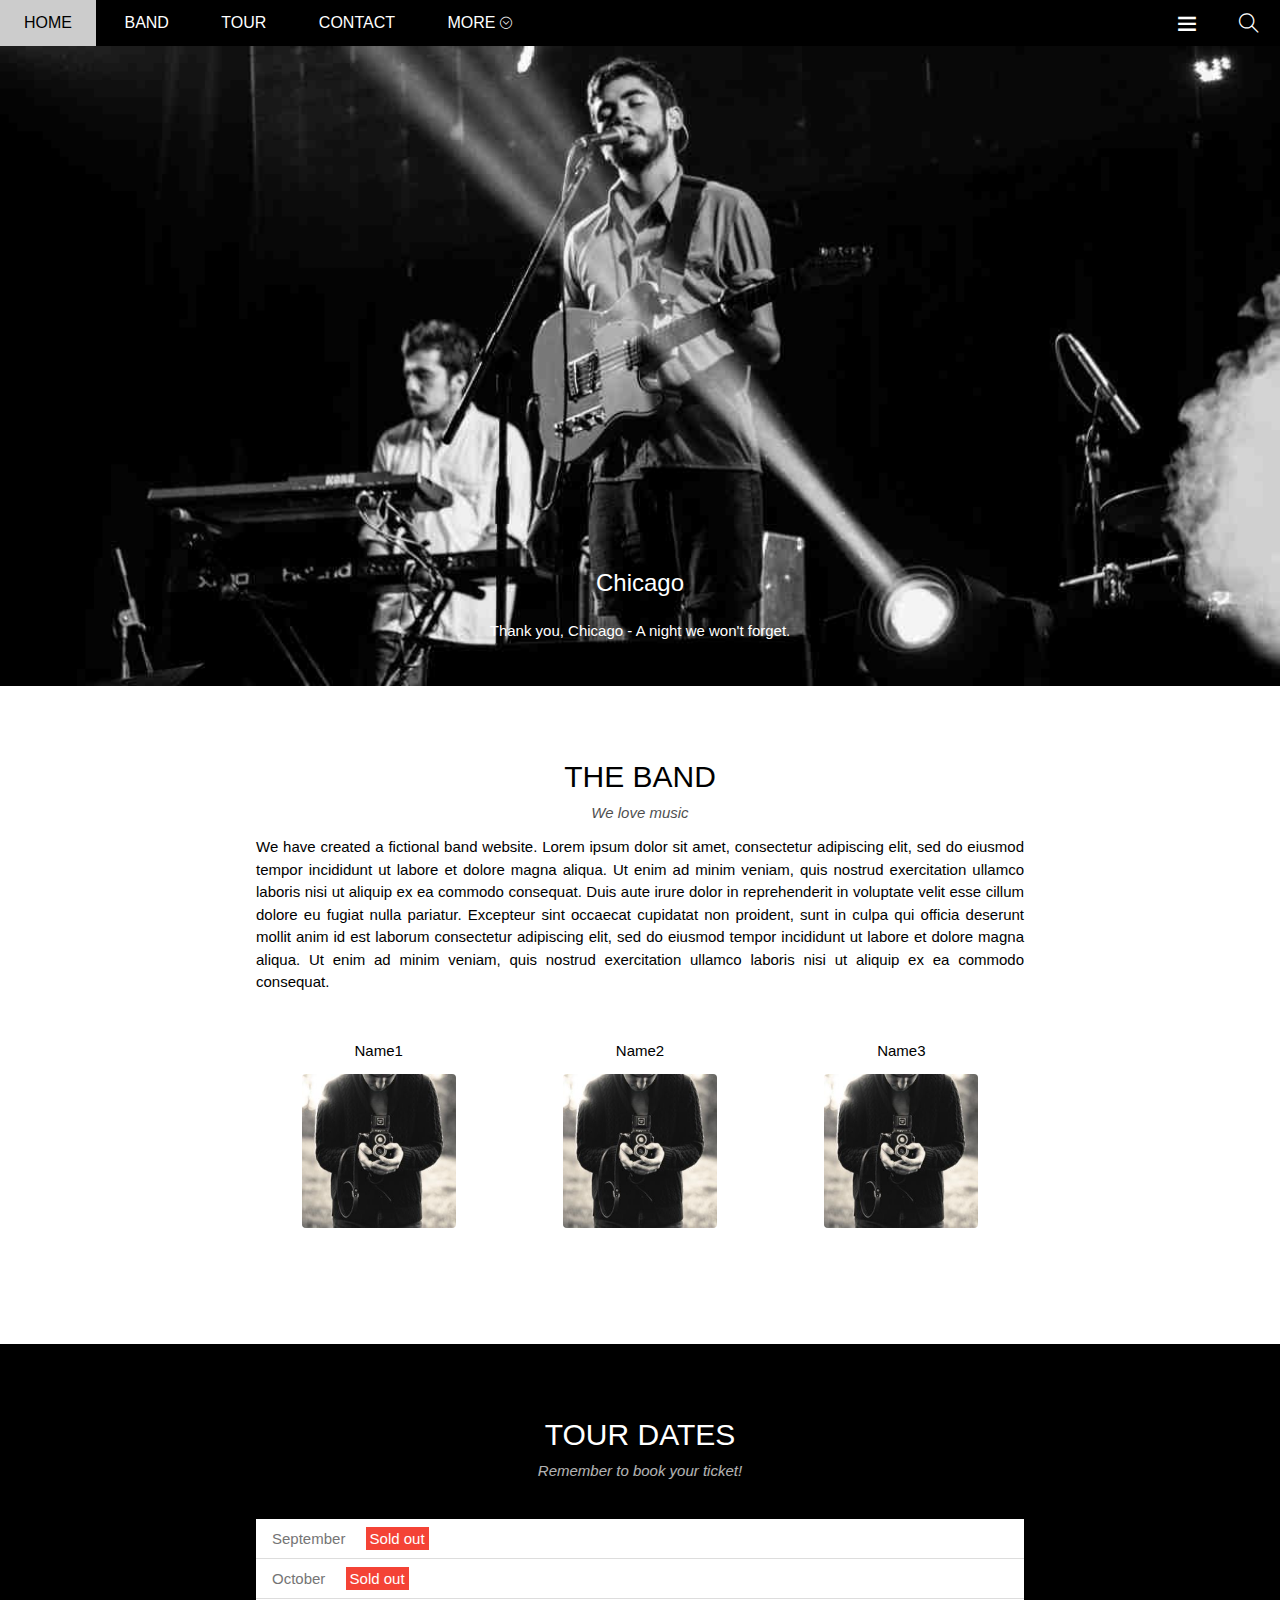
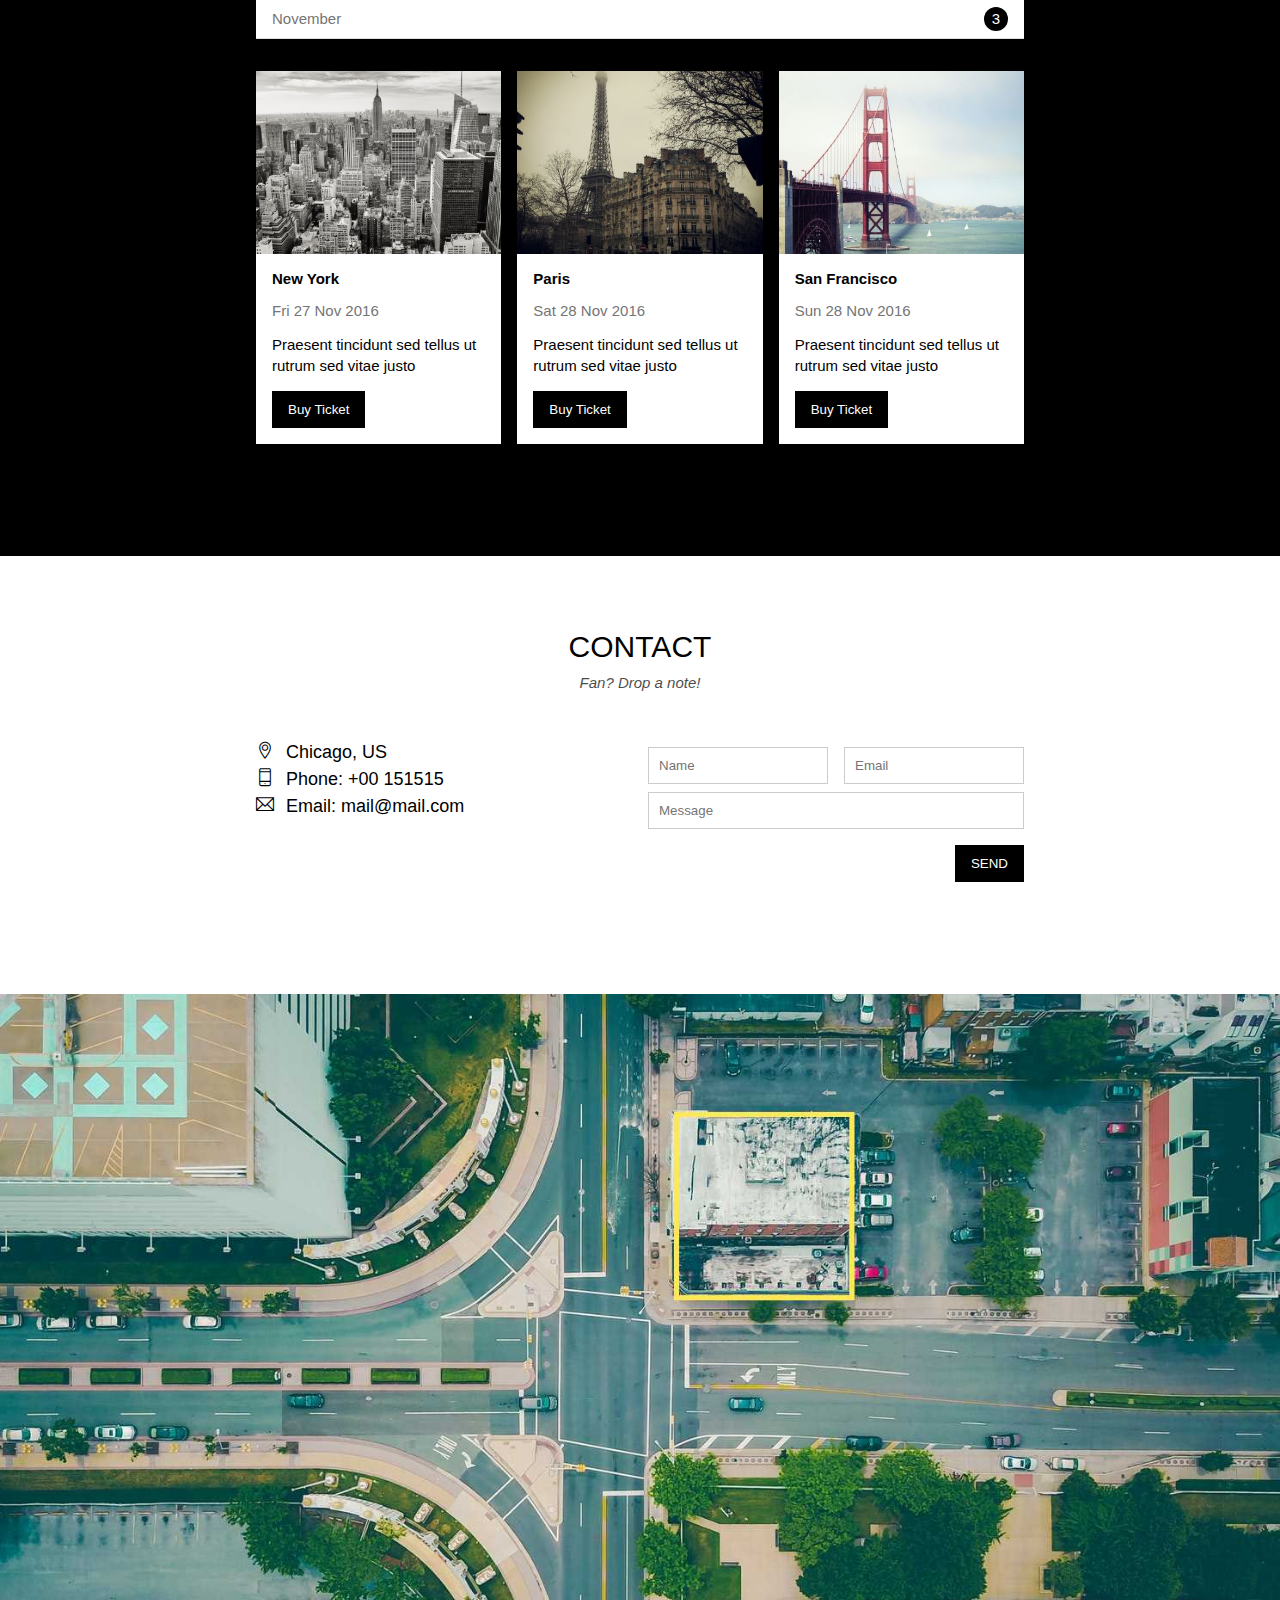
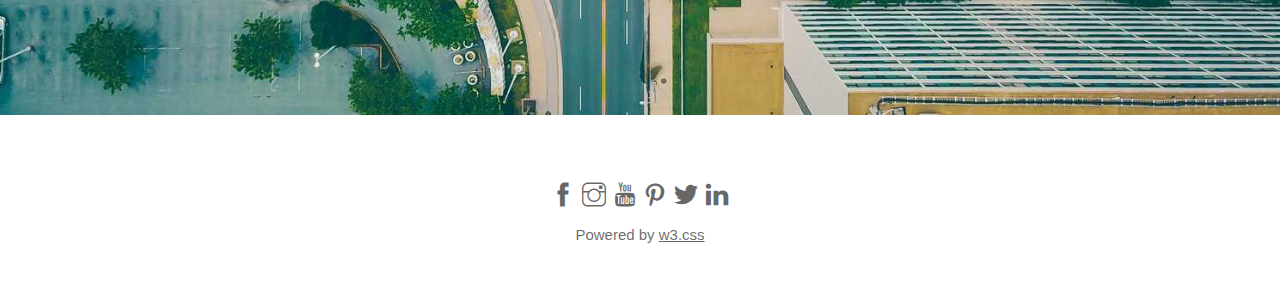
<file: The_Band/index.html>
<!DOCTYPE html>
<html lang="en">

<head>
    <meta charset="UTF-8">
    <meta name="viewport" content="width=device-width, initial-scale=1.0">
    <title>The Band</title>
    <link rel="icon" href="./assets/image/icon/CS.png" type="image/x-icon" />
    <link rel="stylesheet" href="./assets/css/style.css">
    <link rel="stylesheet" href="./assets/css/responsive.css">
    <link rel="stylesheet" href="./assets/fonts/themify-icons-font/themify-icons/themify-icons.css">

</head>

<body>
    <div id="main">
        <div id="header">
            <ul id="nav">
                <li><a href="#">Home</a></li>
                <li><a href="#band">Band</a></li>
                <li><a href="#tour">Tour</a></li>
                <li><a href="#contact">Contact</a></li>
                <li>
                    <a href="">
                        More
                        <i class="nav-arrow-down ti-arrow-circle-down"></i>
                    </a>
                    <ul class="subnav">
                        <li><a href="#">Merchandise</a></li>
                        <li><a href="#">Extras</a></li>
                        <li><a href="#">Media</a></li>
                    </ul>
                </li>
            </ul>
            <div class="search-button">
                <i class="search-icon ti-search"></i>
            </div>
            <div id="mobile-menu" class="mobile-menu-btn">
                <i class="menu-icon ti-menu"></i>
            </div>
        </div>

        <div id="slider">
            <div class="text-content">
                <h2 class="text-heading">Chicago</h2>
                <div class="text-description">Thank you, Chicago - A night we won't forget.</div>
            </div>
        </div>

        <div id="content">
            <div id="band" class="content-section">
                <h2 class="section-heading">THE BAND</h2>
                <p class="section-sub-heading">We love music</p>
                <p class="about-text">We have created a fictional band website. Lorem ipsum dolor sit amet, consectetur
                    adipiscing elit, sed do eiusmod tempor incididunt ut labore et dolore magna aliqua. Ut enim ad minim
                    veniam, quis nostrud exercitation ullamco laboris nisi ut aliquip ex ea commodo consequat. Duis aute
                    irure dolor in reprehenderit in voluptate velit esse cillum dolore eu fugiat nulla pariatur.
                    Excepteur sint occaecat cupidatat non proident, sunt in culpa qui officia deserunt mollit anim id
                    est laborum consectetur adipiscing elit, sed do eiusmod tempor incididunt ut labore et dolore magna
                    aliqua. Ut enim ad minim veniam, quis nostrud exercitation ullamco laboris nisi ut aliquip ex ea
                    commodo consequat.
                </p>
                <div class="row member-list">
                    <div class="col col-third text-center">
                        <p class="member-name">Name1</p>
                        <img src="./assets/image/team/teammember.jpg" class="member-ava">
                    </div>
                    <div class="col col-third text-center">
                        <p class="member-name">Name2</p>
                        <img src="./assets/image/team/teammember.jpg" class="member-ava">
                    </div>
                    <div class="col col-third text-center">
                        <p class="member-name">Name3</p>
                        <img src="./assets/image/team/teammember.jpg" class="member-ava">
                    </div>
                </div>
            </div>
            <div id="tour" class="tour-section">
                <div class="content-section">
                    <h2 class="section-heading text-white">TOUR DATES</h2>
                    <p class="section-sub-heading text-white">Remember to book your ticket!</p>

                    <ul class="ticket-list">
                        <li>September <span class="sold-out">Sold out</span></li>
                        <li>October <span class="sold-out">Sold out</span></li>
                        <li>November <span class="quantity">3</span></li>
                    </ul>

                    <div class="row place-list">
                        <div class="col col-third">
                            <img src="./assets/image/place/place1.jpg" alt="New York" class="place-img">
                            <div class="place-body">
                                <h3 class="place-heading">New York</h3>
                                <p class="place-time">Fri 27 Nov 2016</p>
                                <p class="place-desc">Praesent tincidunt sed tellus ut rutrum sed vitae justo</p>
                                <button class="btn js-buy-ticket">Buy Ticket</button>
                            </div>
                        </div>
                        <div class="col col-third">
                            <img src="./assets/image/place/place2.jpg" alt="New York" class="place-img">
                            <div class="place-body">
                                <h3 class="place-heading">Paris</h3>
                                <p class="place-time">Sat 28 Nov 2016</p>
                                <p class="place-desc">Praesent tincidunt sed tellus ut rutrum sed vitae justo</p>
                                <button class="btn js-buy-ticket">Buy Ticket</button>
                            </div>
                        </div>
                        <div class="col col-third">
                            <img src="./assets/image/place/place3.jpg" alt="New York" class="place-img">
                            <div class="place-body">
                                <h3 class="place-heading">San Francisco</h3>
                                <p class="place-time">Sun 28 Nov 2016</p>
                                <p class="place-desc">Praesent tincidunt sed tellus ut rutrum sed vitae justo</p>
                                <button class="btn js-buy-ticket">Buy Ticket</button>
                            </div>
                        </div>
                    </div>
                </div>
            </div>

            <div id="contact" class="content-section">
                <h2 class="section-heading">CONTACT</h2>
                <p class="section-sub-heading">Fan? Drop a note!</p>

                <div class="row contact-content">
                    <div class="col col-half contact-info">
                        <p><i class="ti-location-pin"></i>Chicago, US</p>
                        <p><i class="ti-mobile"></i>Phone: +00 151515</p>
                        <p><i class="ti-email"></i>Email: mail@mail.com</p>
                    </div>
                    <div class="col col-half contact-form">
                        <form action="">
                            <div class="row mt-8 ">
                                <div class="col col-half">
                                    <input type="text" name="" placeholder="Name" required id="" class="form-control">
                                </div>
                                <div class="col col-half">
                                    <input type="email" name="" placeholder="Email" required id="" class="form-control">
                                </div>
                            </div>
                            <div class="row mt-8">
                                <div class="col col-full">
                                    <input type="text" name="" placeholder="Message" required id=""
                                        class="form-control">
                                </div>
                            </div>
                            <input class="mt-16 btn pull-right" type="submit" value="SEND">
                        </form>
                    </div>
                </div>
            </div>
            <div class="map-section">
                <img src="./assets/image/map/map.jpg" alt="Map">
            </div>
        </div>

        <div id="footer">
            <div class="social-list">
                <a href=""><i class="ti-facebook"></i></a>
                <a href=""><i class="ti-instagram"></i></a>
                <a href=""><i class="ti-youtube"></i></a>
                <a href=""><i class="ti-pinterest"></i></a>
                <a href=""><i class="ti-twitter-alt"></i></a>
                <a href=""><i class="ti-linkedin"></i></a>
            </div>
            <p class="copyright">Powered by <a href="">w3.css</a></p>
        </div>
    </div>

    <div class="modal js-modal">
        <div class="modal-container js-modal-container">
            <button class="modal-close js-close">
                <i class="ti-close"></i>
            </button>
            <header class="modal-header">
                <i class="modal-heading-icon ti-bag"></i>
                Tickets
            </header>

            <div class="modal-body">
                <label for="ticket-quantity" class="modal-label">
                    <i class="ti-shopping-cart"></i>
                    Tickets, $15 per person
                </label>
                <input id="ticket-quantity" type="text" class="modal-input" placeholder="How namy?">

                <label for="ticket-email" class="modal-label">
                    <i class="ti-user"></i>
                    Send To
                </label>
                <input id="ticket-email" type="text" class="modal-input" placeholder="Enter email">

                <button id="buy-tickets">
                    Pay <i class="ti-check"></i>
                </button>
            </div>

            <footer class="modal-footer">
                <p class="modal-help">Need <a href="">helps</a></p>
            </footer>
        </div>
    </div>

    <script>
        const buyBtns = document.querySelectorAll('.js-buy-ticket');
        const modal = document.querySelector('.js-modal');
        const modalContainer = document.querySelector('.js-modal-container');
        const closeBtn = document.querySelector('.js-close');
        function showBuyTickets() {
            modal.classList.add('open');
        }
        function hideBuyTickets() {
            modal.classList.remove('open');
        }
        for (const buyBtn of buyBtns) {
            buyBtn.addEventListener('click', showBuyTickets);
        };

        closeBtn.addEventListener('click', hideBuyTickets);
        modal.addEventListener('click', hideBuyTickets);
        modalContainer.addEventListener('click', function (event) {
            event.stopPropagation();
        });

        var header = document.getElementById("header");
        var mobileMenu = document.getElementById("mobile-menu");
        var headerHeight = header.clientHeight;

        mobileMenu.onclick = function () {
            var isClosed = header.clientHeight === headerHeight;
            if (isClosed) {
                header.style.height = "auto";
            } else {
                header.style.height = "46px";
            }
        }
    </script>

</body>

</html>
</file>
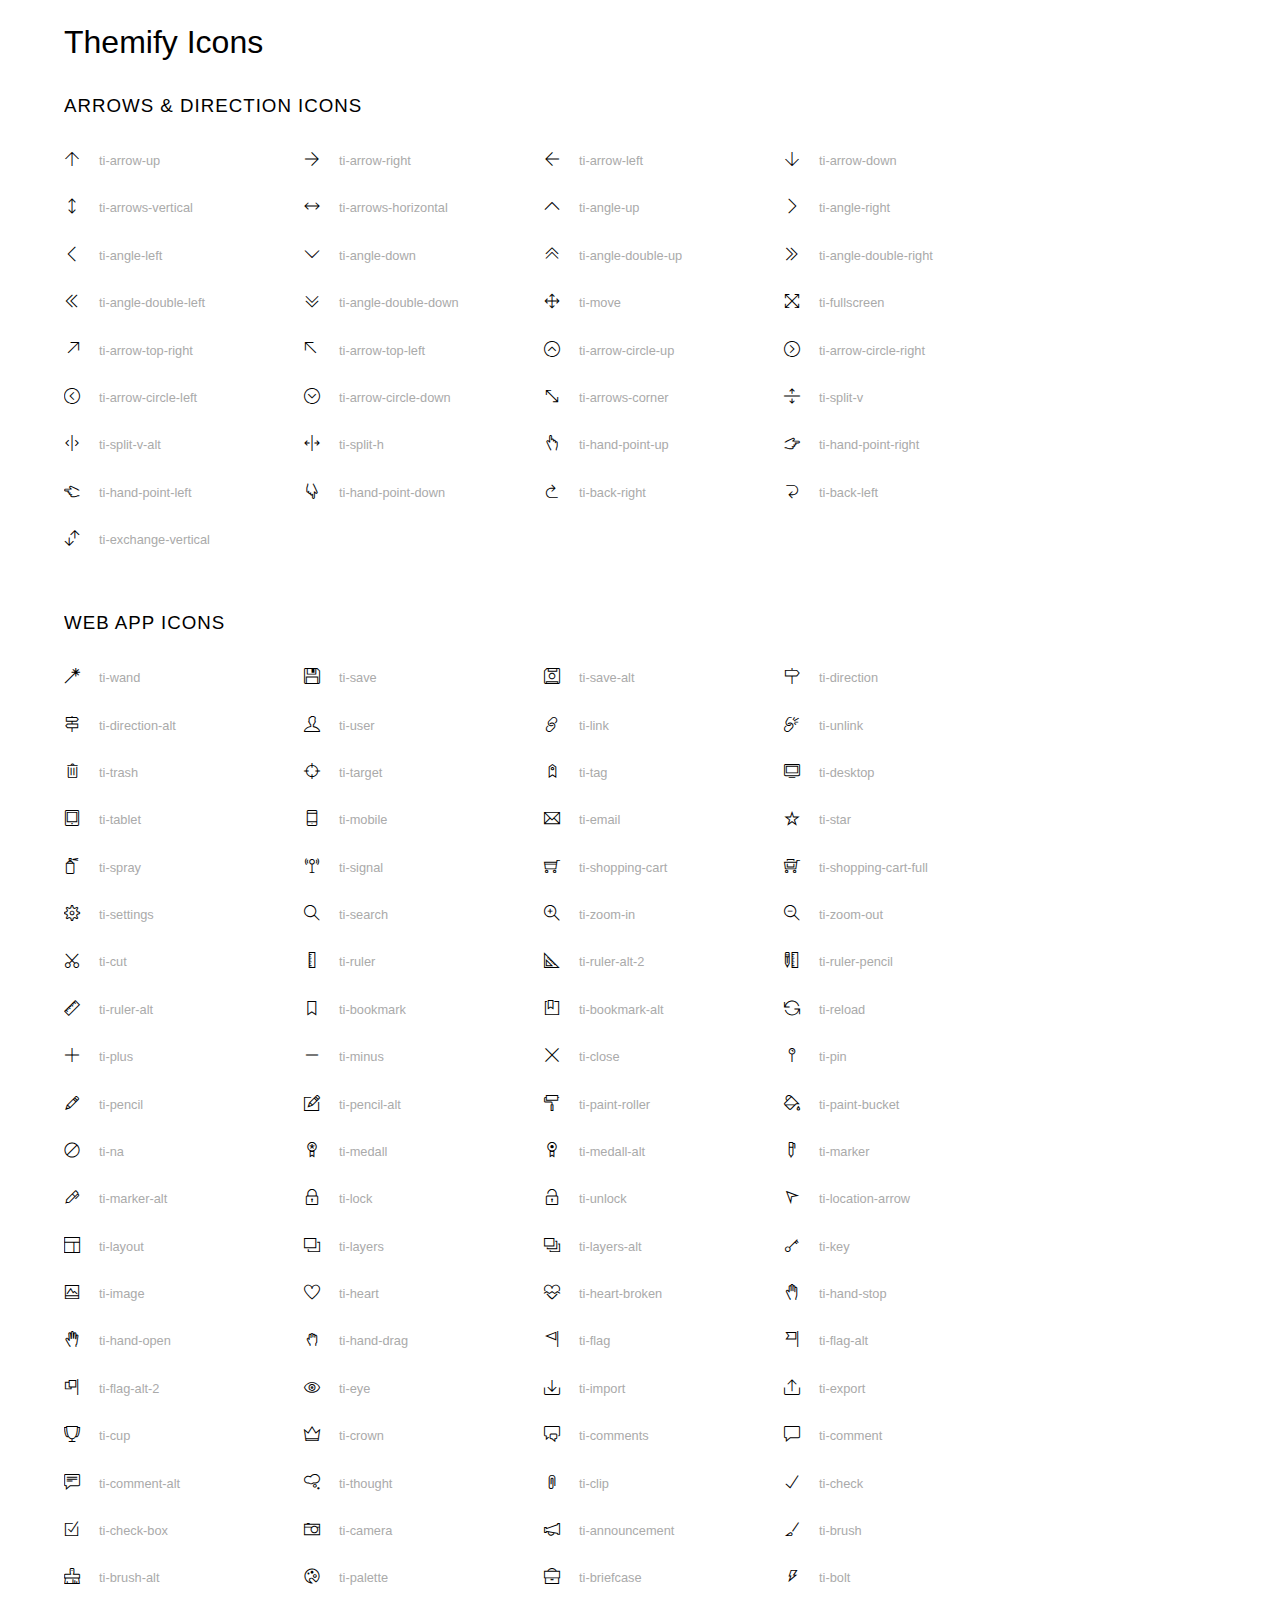
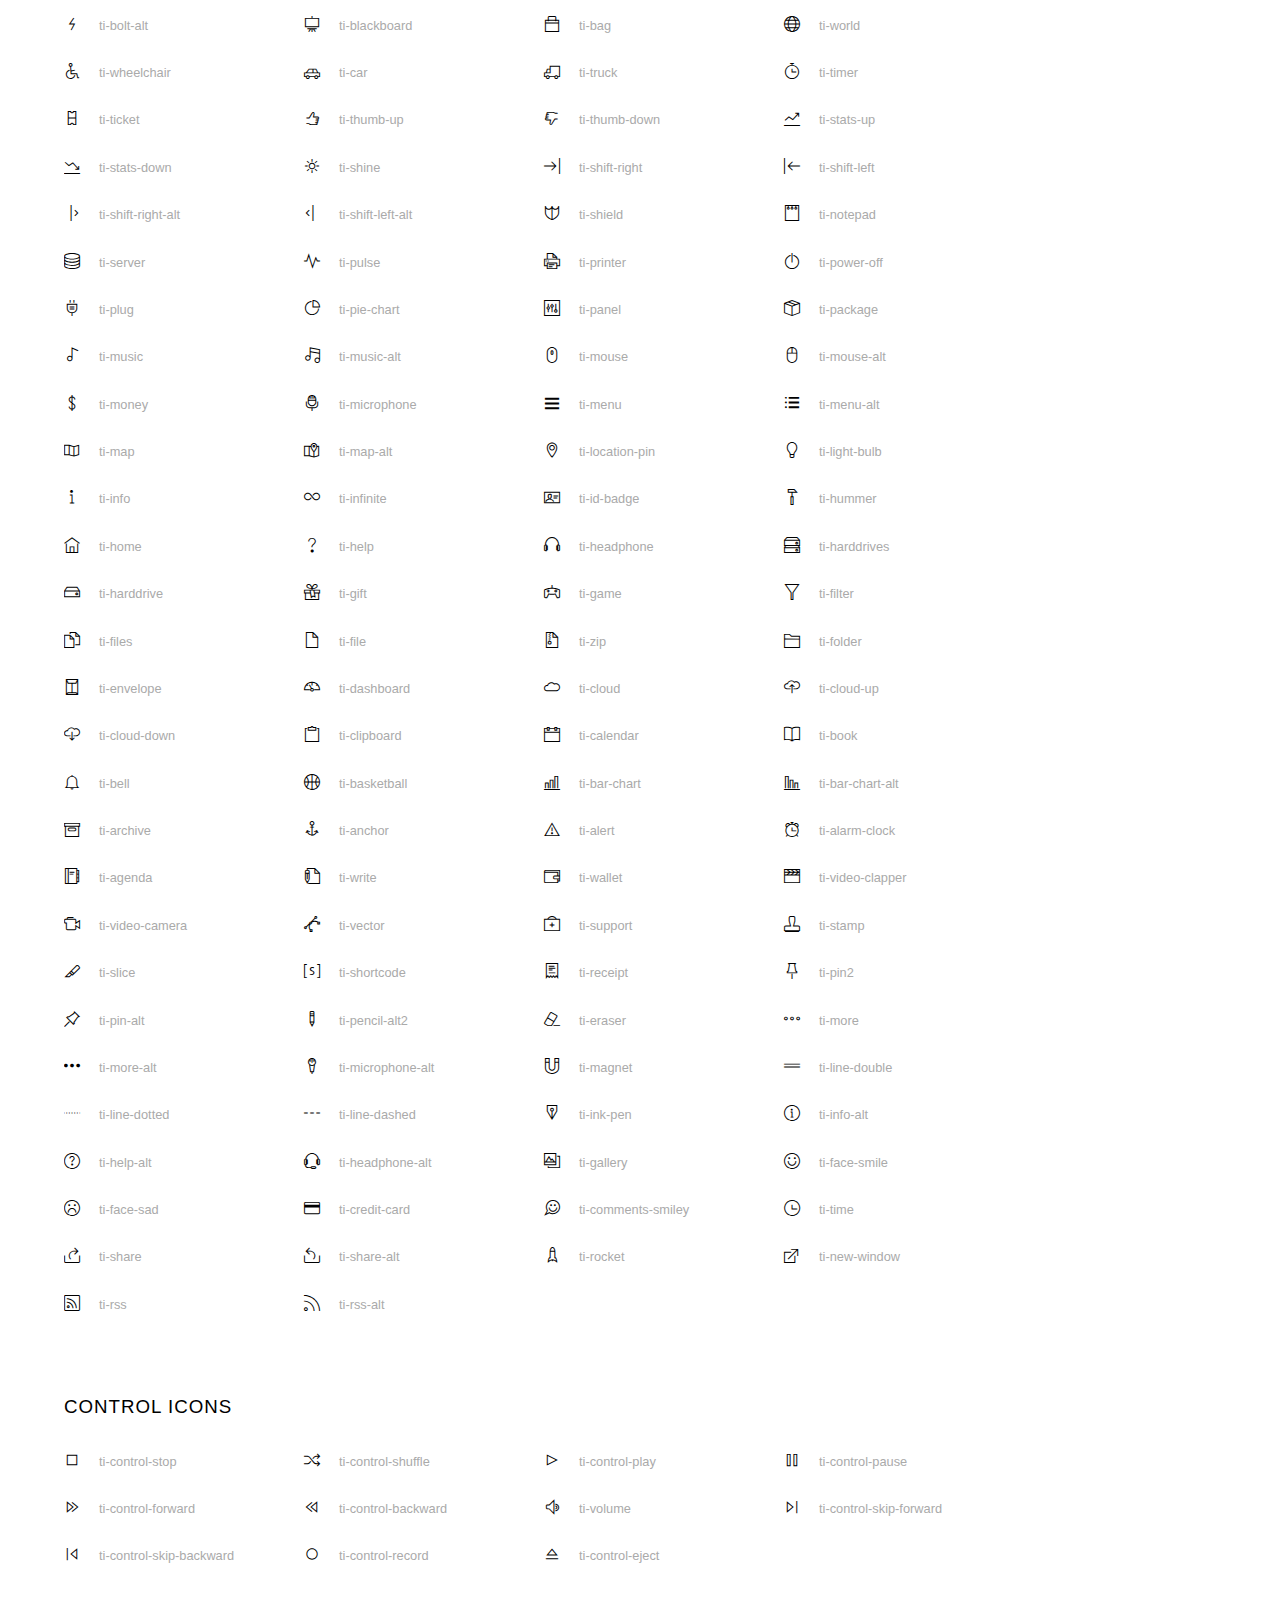
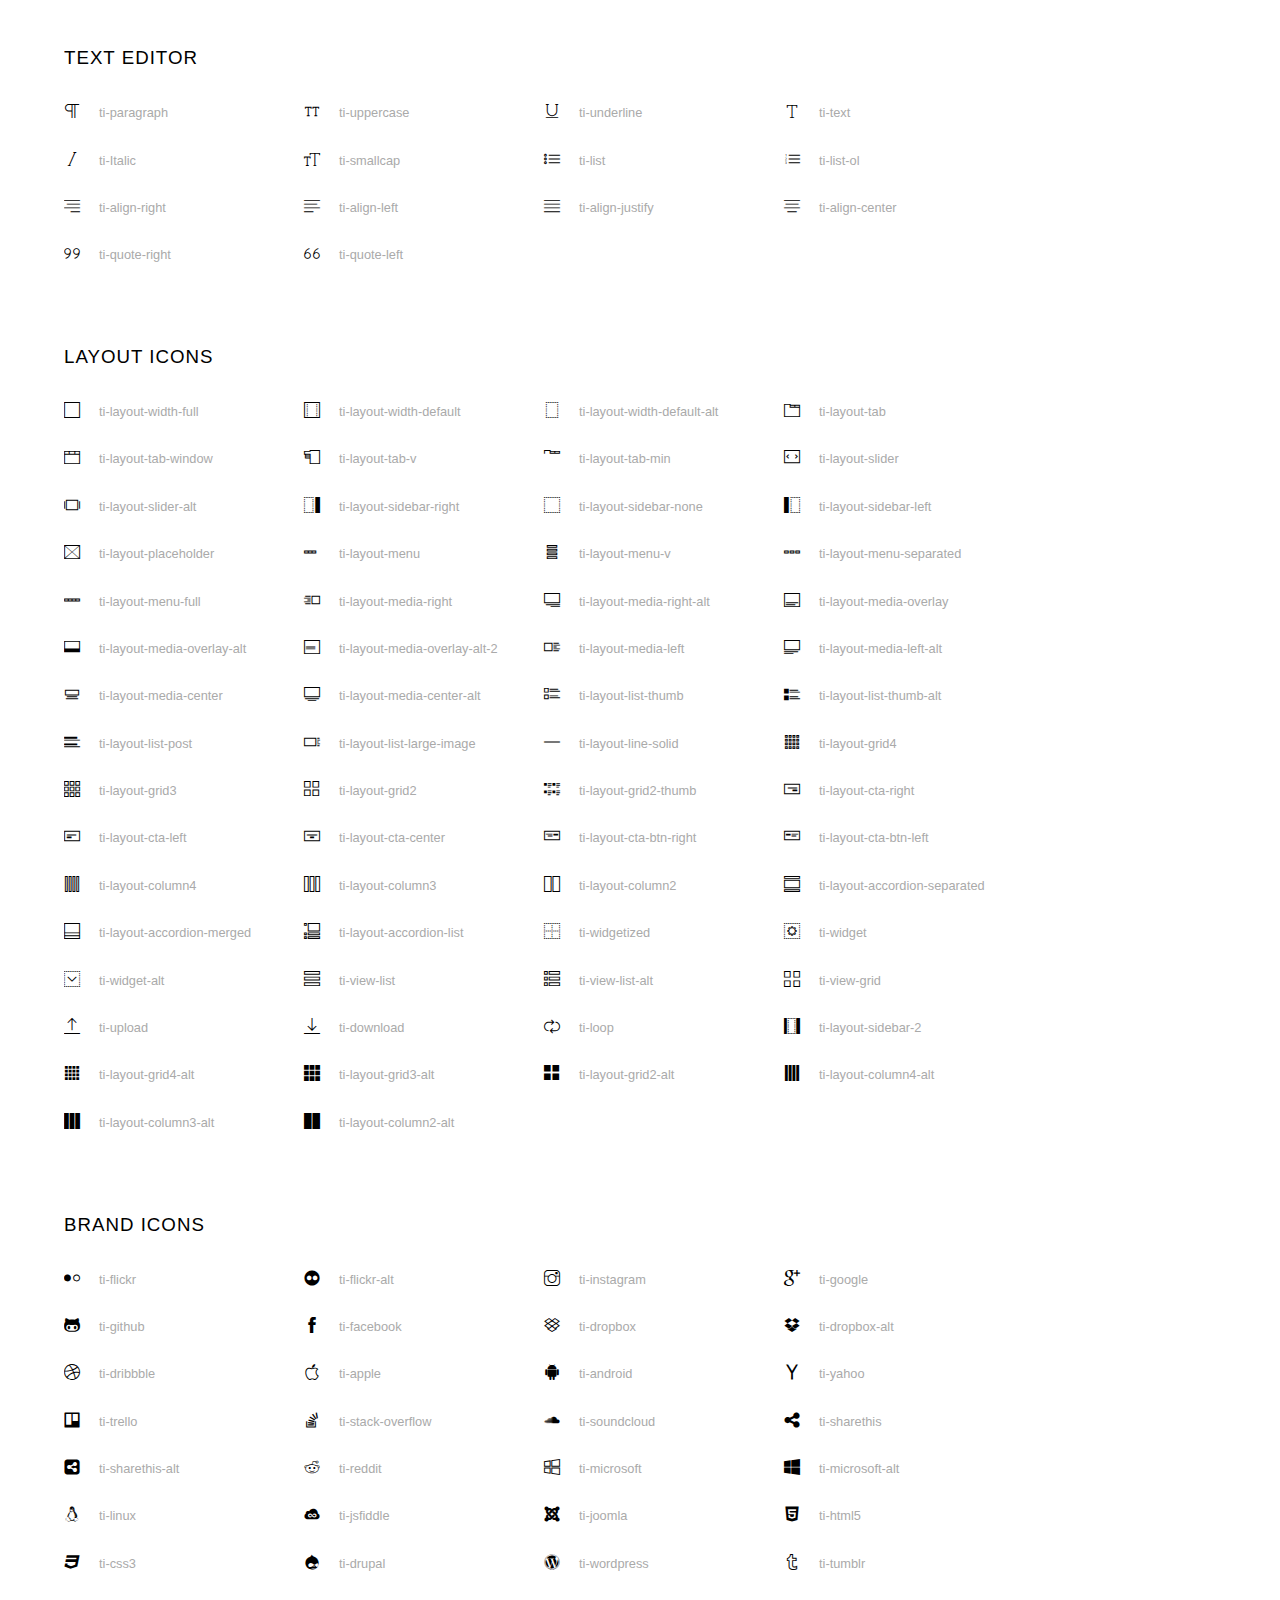
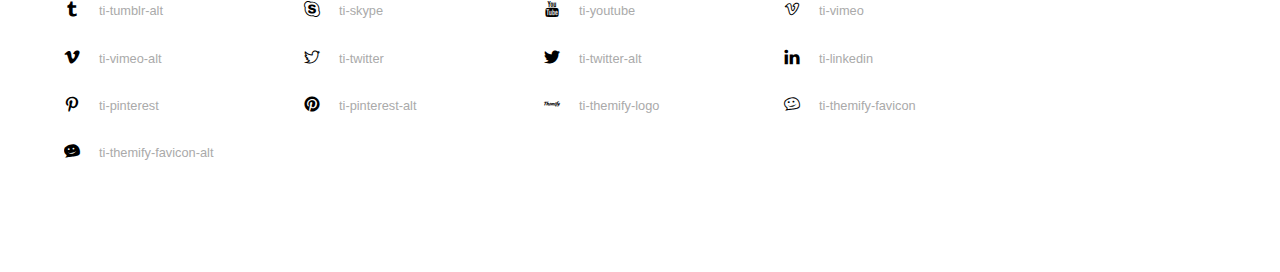
<file: The_Band/assets/fonts/themify-icons-font/themify-icons/index.html>
<!doctype html>
<html>
<head>
	<meta charset="utf-8">
	<title>Themify Icon Font</title>
	<meta name="viewport" content="width=device-width">
	<link rel="stylesheet" href="demo-files/demo.css">
	<link rel="stylesheet" href="themify-icons.css">
	<!--[if lt IE 8]><!-->
	<link rel="stylesheet" href="ie7/ie7.css">
	<!--<![endif]-->
</head>
<body>
	<h1>Themify Icons</h1>

	<div class="icon-section">

		<div class="icon-section">
			<h3>Arrows &amp; Direction Icons </h3>

			<div class="icon-container">
				<span class="ti-arrow-up"></span><span class="icon-name"> ti-arrow-up</span>
			</div>
			<div class="icon-container">
				<span class="ti-arrow-right"></span><span class="icon-name"> ti-arrow-right</span>
			</div>
			<div class="icon-container">
				<span class="ti-arrow-left"></span><span class="icon-name"> ti-arrow-left</span>
			</div>
			<div class="icon-container">
				<span class="ti-arrow-down"></span><span class="icon-name"> ti-arrow-down</span>
			</div>
			<div class="icon-container">
				<span class="ti-arrows-vertical"></span><span class="icon-name"> ti-arrows-vertical</span>
			</div>
			<div class="icon-container">
				<span class="ti-arrows-horizontal"></span><span class="icon-name"> ti-arrows-horizontal</span>
			</div>
			<div class="icon-container">
				<span class="ti-angle-up"></span><span class="icon-name"> ti-angle-up</span>
			</div>
			<div class="icon-container">
				<span class="ti-angle-right"></span><span class="icon-name"> ti-angle-right</span>
			</div>
			<div class="icon-container">
				<span class="ti-angle-left"></span><span class="icon-name"> ti-angle-left</span>
			</div>
			<div class="icon-container">
				<span class="ti-angle-down"></span><span class="icon-name"> ti-angle-down</span>
			</div>	
			<div class="icon-container">
				<span class="ti-angle-double-up"></span><span class="icon-name"> ti-angle-double-up</span>
			</div>
			<div class="icon-container">
				<span class="ti-angle-double-right"></span><span class="icon-name"> ti-angle-double-right</span>
			</div>
			<div class="icon-container">
				<span class="ti-angle-double-left"></span><span class="icon-name"> ti-angle-double-left</span>
			</div>
			<div class="icon-container">
				<span class="ti-angle-double-down"></span><span class="icon-name"> ti-angle-double-down</span>
			</div>					
			<div class="icon-container">
				<span class="ti-move"></span><span class="icon-name"> ti-move</span>
			</div>
			<div class="icon-container">
				<span class="ti-fullscreen"></span><span class="icon-name"> ti-fullscreen</span>
			</div>
			<div class="icon-container">
				<span class="ti-arrow-top-right"></span><span class="icon-name"> ti-arrow-top-right</span>
			</div>
			<div class="icon-container">
				<span class="ti-arrow-top-left"></span><span class="icon-name"> ti-arrow-top-left</span>
			</div>
			<div class="icon-container">
				<span class="ti-arrow-circle-up"></span><span class="icon-name"> ti-arrow-circle-up</span>
			</div>
			<div class="icon-container">
				<span class="ti-arrow-circle-right"></span><span class="icon-name"> ti-arrow-circle-right</span>
			</div>
			<div class="icon-container">
				<span class="ti-arrow-circle-left"></span><span class="icon-name"> ti-arrow-circle-left</span>
			</div>
			<div class="icon-container">
				<span class="ti-arrow-circle-down"></span><span class="icon-name"> ti-arrow-circle-down</span>
			</div>
			<div class="icon-container">
				<span class="ti-arrows-corner"></span><span class="icon-name"> ti-arrows-corner</span>
			</div>
			<div class="icon-container">
				<span class="ti-split-v"></span><span class="icon-name"> ti-split-v</span>
			</div>

			<div class="icon-container">
				<span class="ti-split-v-alt"></span><span class="icon-name"> ti-split-v-alt</span>
			</div>
			<div class="icon-container">
				<span class="ti-split-h"></span><span class="icon-name"> ti-split-h</span>
			</div>
			<div class="icon-container">
				<span class="ti-hand-point-up"></span><span class="icon-name"> ti-hand-point-up</span>
			</div>
			<div class="icon-container">
				<span class="ti-hand-point-right"></span><span class="icon-name"> ti-hand-point-right</span>
			</div>
			<div class="icon-container">
				<span class="ti-hand-point-left"></span><span class="icon-name"> ti-hand-point-left</span>
			</div>
			<div class="icon-container">
				<span class="ti-hand-point-down"></span><span class="icon-name"> ti-hand-point-down</span>
			</div>
			<div class="icon-container">
				<span class="ti-back-right"></span><span class="icon-name"> ti-back-right</span>
			</div>
			<div class="icon-container">
				<span class="ti-back-left"></span><span class="icon-name"> ti-back-left</span>
			</div>
			<div class="icon-container">
				<span class="ti-exchange-vertical"></span><span class="icon-name"> ti-exchange-vertical</span>
			</div>

		</div> <!-- Arrows Icons -->



		<h3>Web App Icons</h3>
		
		<div class="icon-section">

			<div class="icon-container">
				<span class="ti-wand"></span><span class="icon-name"> ti-wand</span>
			</div>
			<div class="icon-container">
				<span class="ti-save"></span><span class="icon-name"> ti-save</span>
			</div>
			<div class="icon-container">
				<span class="ti-save-alt"></span><span class="icon-name"> ti-save-alt</span>
			</div>

			<div class="icon-container">
				<span class="ti-direction"></span><span class="icon-name"> ti-direction</span>
			</div>
			<div class="icon-container">
				<span class="ti-direction-alt"></span><span class="icon-name"> ti-direction-alt</span>
			</div>
			<div class="icon-container">
				<span class="ti-user"></span><span class="icon-name"> ti-user</span>
			</div>
			<div class="icon-container">
				<span class="ti-link"></span><span class="icon-name"> ti-link</span>
			</div>
			<div class="icon-container">
				<span class="ti-unlink"></span><span class="icon-name"> ti-unlink</span>
			</div>
			<div class="icon-container">
				<span class="ti-trash"></span><span class="icon-name"> ti-trash</span>
			</div>
			<div class="icon-container">
				<span class="ti-target"></span><span class="icon-name"> ti-target</span>
			</div>
			<div class="icon-container">
				<span class="ti-tag"></span><span class="icon-name"> ti-tag</span>
			</div>
			<div class="icon-container">
				<span class="ti-desktop"></span><span class="icon-name"> ti-desktop</span>
			</div>
			<div class="icon-container">
				<span class="ti-tablet"></span><span class="icon-name"> ti-tablet</span>
			</div>
			<div class="icon-container">
				<span class="ti-mobile"></span><span class="icon-name"> ti-mobile</span>
			</div>
			<div class="icon-container">
				<span class="ti-email"></span><span class="icon-name"> ti-email</span>
			</div>	
			<div class="icon-container">
				<span class="ti-star"></span><span class="icon-name"> ti-star</span>
			</div>
			<div class="icon-container">
				<span class="ti-spray"></span><span class="icon-name"> ti-spray</span>
			</div>
			<div class="icon-container">
				<span class="ti-signal"></span><span class="icon-name"> ti-signal</span>
			</div>
			<div class="icon-container">
				<span class="ti-shopping-cart"></span><span class="icon-name"> ti-shopping-cart</span>
			</div>
			<div class="icon-container">
				<span class="ti-shopping-cart-full"></span><span class="icon-name"> ti-shopping-cart-full</span>
			</div>
			<div class="icon-container">
				<span class="ti-settings"></span><span class="icon-name"> ti-settings</span>
			</div>
			<div class="icon-container">
				<span class="ti-search"></span><span class="icon-name"> ti-search</span>
			</div>
			<div class="icon-container">
				<span class="ti-zoom-in"></span><span class="icon-name"> ti-zoom-in</span>
			</div>
			<div class="icon-container">
				<span class="ti-zoom-out"></span><span class="icon-name"> ti-zoom-out</span>
			</div>
			<div class="icon-container">
				<span class="ti-cut"></span><span class="icon-name"> ti-cut</span>
			</div>
			<div class="icon-container">
				<span class="ti-ruler"></span><span class="icon-name"> ti-ruler</span>
			</div>
			<div class="icon-container">
				<span class="ti-ruler-alt-2"></span><span class="icon-name"> ti-ruler-alt-2</span>
			</div>			
			<div class="icon-container">
				<span class="ti-ruler-pencil"></span><span class="icon-name"> ti-ruler-pencil</span>
			</div>
			<div class="icon-container">
				<span class="ti-ruler-alt"></span><span class="icon-name"> ti-ruler-alt</span>
			</div>
			<div class="icon-container">
				<span class="ti-bookmark"></span><span class="icon-name"> ti-bookmark</span>
			</div>
			<div class="icon-container">
				<span class="ti-bookmark-alt"></span><span class="icon-name"> ti-bookmark-alt</span>
			</div>
			<div class="icon-container">
				<span class="ti-reload"></span><span class="icon-name"> ti-reload</span>
			</div>
			<div class="icon-container">
				<span class="ti-plus"></span><span class="icon-name"> ti-plus</span>
			</div>
			<div class="icon-container">
				<span class="ti-minus"></span><span class="icon-name"> ti-minus</span>
			</div>
			<div class="icon-container">
				<span class="ti-close"></span><span class="icon-name"> ti-close</span>
			</div>			
			<div class="icon-container">
				<span class="ti-pin"></span><span class="icon-name"> ti-pin</span>
			</div>
			<div class="icon-container">
				<span class="ti-pencil"></span><span class="icon-name"> ti-pencil</span>
			</div>
					
		  	<div class="icon-container">
				<span class="ti-pencil-alt"></span><span class="icon-name"> ti-pencil-alt</span>
			</div>
			<div class="icon-container">
				<span class="ti-paint-roller"></span><span class="icon-name"> ti-paint-roller</span>
			</div>
			<div class="icon-container">
				<span class="ti-paint-bucket"></span><span class="icon-name"> ti-paint-bucket</span>
			</div>
			<div class="icon-container">
				<span class="ti-na"></span><span class="icon-name"> ti-na</span>
			</div>
			<div class="icon-container">
				<span class="ti-medall"></span><span class="icon-name"> ti-medall</span>
			</div>
			<div class="icon-container">
				<span class="ti-medall-alt"></span><span class="icon-name"> ti-medall-alt</span>
			</div>
			<div class="icon-container">
				<span class="ti-marker"></span><span class="icon-name"> ti-marker</span>
			</div>
			<div class="icon-container">
				<span class="ti-marker-alt"></span><span class="icon-name"> ti-marker-alt</span>
			</div>

			<div class="icon-container">
				<span class="ti-lock"></span><span class="icon-name"> ti-lock</span>
			</div>
			<div class="icon-container">
				<span class="ti-unlock"></span><span class="icon-name"> ti-unlock</span>
			</div>
			<div class="icon-container">
				<span class="ti-location-arrow"></span><span class="icon-name"> ti-location-arrow</span>
			</div>
			<div class="icon-container">
				<span class="ti-layout"></span><span class="icon-name"> ti-layout</span>
			</div>
			<div class="icon-container">
				<span class="ti-layers"></span><span class="icon-name"> ti-layers</span>
			</div>
			<div class="icon-container">
				<span class="ti-layers-alt"></span><span class="icon-name"> ti-layers-alt</span>
			</div>
			<div class="icon-container">
				<span class="ti-key"></span><span class="icon-name"> ti-key</span>
			</div>
			<div class="icon-container">
				<span class="ti-image"></span><span class="icon-name"> ti-image</span>
			</div>
			<div class="icon-container">
				<span class="ti-heart"></span><span class="icon-name"> ti-heart</span>
			</div>
			<div class="icon-container">
				<span class="ti-heart-broken"></span><span class="icon-name"> ti-heart-broken</span>
			</div>
			<div class="icon-container">
				<span class="ti-hand-stop"></span><span class="icon-name"> ti-hand-stop</span>
			</div>
			<div class="icon-container">
				<span class="ti-hand-open"></span><span class="icon-name"> ti-hand-open</span>
			</div>
			<div class="icon-container">
				<span class="ti-hand-drag"></span><span class="icon-name"> ti-hand-drag</span>
			</div>
			<div class="icon-container">
				<span class="ti-flag"></span><span class="icon-name"> ti-flag</span>
			</div>
			<div class="icon-container">
				<span class="ti-flag-alt"></span><span class="icon-name"> ti-flag-alt</span>
			</div>
			<div class="icon-container">
				<span class="ti-flag-alt-2"></span><span class="icon-name"> ti-flag-alt-2</span>
			</div>
			<div class="icon-container">
				<span class="ti-eye"></span><span class="icon-name"> ti-eye</span>
			</div>
			<div class="icon-container">
				<span class="ti-import"></span><span class="icon-name"> ti-import</span>
			</div>			
			<div class="icon-container">
				<span class="ti-export"></span><span class="icon-name"> ti-export</span>
			</div>
			<div class="icon-container">
				<span class="ti-cup"></span><span class="icon-name"> ti-cup</span>
			</div>
			<div class="icon-container">
				<span class="ti-crown"></span><span class="icon-name"> ti-crown</span>
			</div>
			<div class="icon-container">
				<span class="ti-comments"></span><span class="icon-name"> ti-comments</span>
			</div>
			<div class="icon-container">
				<span class="ti-comment"></span><span class="icon-name"> ti-comment</span>
			</div>
			<div class="icon-container">
				<span class="ti-comment-alt"></span><span class="icon-name"> ti-comment-alt</span>
			</div>
			<div class="icon-container">
				<span class="ti-thought"></span><span class="icon-name"> ti-thought</span>
			</div>			
			<div class="icon-container">
				<span class="ti-clip"></span><span class="icon-name"> ti-clip</span>
			</div>

			<div class="icon-container">
				<span class="ti-check"></span><span class="icon-name"> ti-check</span>
			</div>
			<div class="icon-container">
				<span class="ti-check-box"></span><span class="icon-name"> ti-check-box</span>
			</div>
			<div class="icon-container">
				<span class="ti-camera"></span><span class="icon-name"> ti-camera</span>
			</div>
			<div class="icon-container">
				<span class="ti-announcement"></span><span class="icon-name"> ti-announcement</span>
			</div>
			<div class="icon-container">
				<span class="ti-brush"></span><span class="icon-name"> ti-brush</span>
			</div>
			<div class="icon-container">
				<span class="ti-brush-alt"></span><span class="icon-name"> ti-brush-alt</span>
			</div>
			<div class="icon-container">
				<span class="ti-palette"></span><span class="icon-name"> ti-palette</span>
			</div>			
			<div class="icon-container">
				<span class="ti-briefcase"></span><span class="icon-name"> ti-briefcase</span>
			</div>
			<div class="icon-container">
				<span class="ti-bolt"></span><span class="icon-name"> ti-bolt</span>
			</div>
			<div class="icon-container">
				<span class="ti-bolt-alt"></span><span class="icon-name"> ti-bolt-alt</span>
			</div>
			<div class="icon-container">
				<span class="ti-blackboard"></span><span class="icon-name"> ti-blackboard</span>
			</div>
			<div class="icon-container">
				<span class="ti-bag"></span><span class="icon-name"> ti-bag</span>
			</div>
			<div class="icon-container">
				<span class="ti-world"></span><span class="icon-name"> ti-world</span>
			</div>
			<div class="icon-container">
				<span class="ti-wheelchair"></span><span class="icon-name"> ti-wheelchair</span>
			</div>
			<div class="icon-container">
				<span class="ti-car"></span><span class="icon-name"> ti-car</span>
			</div>
			<div class="icon-container">
				<span class="ti-truck"></span><span class="icon-name"> ti-truck</span>
			</div>
			<div class="icon-container">
				<span class="ti-timer"></span><span class="icon-name"> ti-timer</span>
			</div>
			<div class="icon-container">
				<span class="ti-ticket"></span><span class="icon-name"> ti-ticket</span>
			</div>
			<div class="icon-container">
				<span class="ti-thumb-up"></span><span class="icon-name"> ti-thumb-up</span>
			</div>
			<div class="icon-container">
				<span class="ti-thumb-down"></span><span class="icon-name"> ti-thumb-down</span>
			</div>

			<div class="icon-container">
				<span class="ti-stats-up"></span><span class="icon-name"> ti-stats-up</span>
			</div>
			<div class="icon-container">
				<span class="ti-stats-down"></span><span class="icon-name"> ti-stats-down</span>
			</div>
			<div class="icon-container">
				<span class="ti-shine"></span><span class="icon-name"> ti-shine</span>
			</div>
			<div class="icon-container">
				<span class="ti-shift-right"></span><span class="icon-name"> ti-shift-right</span>
			</div>
			<div class="icon-container">
				<span class="ti-shift-left"></span><span class="icon-name"> ti-shift-left</span>
			</div>

			<div class="icon-container">
				<span class="ti-shift-right-alt"></span><span class="icon-name"> ti-shift-right-alt</span>
			</div>
			<div class="icon-container">
				<span class="ti-shift-left-alt"></span><span class="icon-name"> ti-shift-left-alt</span>
			</div>
			<div class="icon-container">
				<span class="ti-shield"></span><span class="icon-name"> ti-shield</span>
			</div>
			<div class="icon-container">
				<span class="ti-notepad"></span><span class="icon-name"> ti-notepad</span>
			</div>
			<div class="icon-container">
				<span class="ti-server"></span><span class="icon-name"> ti-server</span>
			</div>

			<div class="icon-container">
				<span class="ti-pulse"></span><span class="icon-name"> ti-pulse</span>
			</div>
			<div class="icon-container">
				<span class="ti-printer"></span><span class="icon-name"> ti-printer</span>
			</div>
			<div class="icon-container">
				<span class="ti-power-off"></span><span class="icon-name"> ti-power-off</span>
			</div>
			<div class="icon-container">
				<span class="ti-plug"></span><span class="icon-name"> ti-plug</span>
			</div>
			<div class="icon-container">
				<span class="ti-pie-chart"></span><span class="icon-name"> ti-pie-chart</span>
			</div>

			<div class="icon-container">
				<span class="ti-panel"></span><span class="icon-name"> ti-panel</span>
			</div>
			<div class="icon-container">
				<span class="ti-package"></span><span class="icon-name"> ti-package</span>
			</div>
			<div class="icon-container">
				<span class="ti-music"></span><span class="icon-name"> ti-music</span>
			</div>
			<div class="icon-container">
				<span class="ti-music-alt"></span><span class="icon-name"> ti-music-alt</span>
			</div>
			<div class="icon-container">
				<span class="ti-mouse"></span><span class="icon-name"> ti-mouse</span>
			</div>
			<div class="icon-container">
				<span class="ti-mouse-alt"></span><span class="icon-name"> ti-mouse-alt</span>
			</div>
			<div class="icon-container">
				<span class="ti-money"></span><span class="icon-name"> ti-money</span>
			</div>
			<div class="icon-container">
				<span class="ti-microphone"></span><span class="icon-name"> ti-microphone</span>
			</div>
			<div class="icon-container">
				<span class="ti-menu"></span><span class="icon-name"> ti-menu</span>
			</div>
			<div class="icon-container">
				<span class="ti-menu-alt"></span><span class="icon-name"> ti-menu-alt</span>
			</div>
			<div class="icon-container">
				<span class="ti-map"></span><span class="icon-name"> ti-map</span>
			</div>
			<div class="icon-container">
				<span class="ti-map-alt"></span><span class="icon-name"> ti-map-alt</span>
			</div>

			<div class="icon-container">
				<span class="ti-location-pin"></span><span class="icon-name"> ti-location-pin</span>
			</div>

			<div class="icon-container">
				<span class="ti-light-bulb"></span><span class="icon-name"> ti-light-bulb</span>
			</div>
			<div class="icon-container">
				<span class="ti-info"></span><span class="icon-name"> ti-info</span>
			</div>
			<div class="icon-container">
				<span class="ti-infinite"></span><span class="icon-name"> ti-infinite</span>
			</div>
			<div class="icon-container">
				<span class="ti-id-badge"></span><span class="icon-name"> ti-id-badge</span>
			</div>
			<div class="icon-container">
				<span class="ti-hummer"></span><span class="icon-name"> ti-hummer</span>
			</div>
			<div class="icon-container">
				<span class="ti-home"></span><span class="icon-name"> ti-home</span>
			</div>
			<div class="icon-container">
				<span class="ti-help"></span><span class="icon-name"> ti-help</span>
			</div>
			<div class="icon-container">
				<span class="ti-headphone"></span><span class="icon-name"> ti-headphone</span>
			</div>
			<div class="icon-container">
				<span class="ti-harddrives"></span><span class="icon-name"> ti-harddrives</span>
			</div>
			<div class="icon-container">
				<span class="ti-harddrive"></span><span class="icon-name"> ti-harddrive</span>
			</div>
			<div class="icon-container">
				<span class="ti-gift"></span><span class="icon-name"> ti-gift</span>
			</div>
			<div class="icon-container">
				<span class="ti-game"></span><span class="icon-name"> ti-game</span>
			</div>
			<div class="icon-container">
				<span class="ti-filter"></span><span class="icon-name"> ti-filter</span>
			</div>
			<div class="icon-container">
				<span class="ti-files"></span><span class="icon-name"> ti-files</span>
			</div>
			<div class="icon-container">
				<span class="ti-file"></span><span class="icon-name"> ti-file</span>
			</div>
			<div class="icon-container">
				<span class="ti-zip"></span><span class="icon-name"> ti-zip</span>
			</div>
			<div class="icon-container">
				<span class="ti-folder"></span><span class="icon-name"> ti-folder</span>
			</div>			
			<div class="icon-container">
				<span class="ti-envelope"></span><span class="icon-name"> ti-envelope</span>
			</div>


			<div class="icon-container">
				<span class="ti-dashboard"></span><span class="icon-name"> ti-dashboard</span>
			</div>
			<div class="icon-container">
				<span class="ti-cloud"></span><span class="icon-name"> ti-cloud</span>
			</div>
			<div class="icon-container">
				<span class="ti-cloud-up"></span><span class="icon-name"> ti-cloud-up</span>
			</div>
			<div class="icon-container">
				<span class="ti-cloud-down"></span><span class="icon-name"> ti-cloud-down</span>
			</div>
			<div class="icon-container">
				<span class="ti-clipboard"></span><span class="icon-name"> ti-clipboard</span>
			</div>
			<div class="icon-container">
				<span class="ti-calendar"></span><span class="icon-name"> ti-calendar</span>
			</div>
			<div class="icon-container">
				<span class="ti-book"></span><span class="icon-name"> ti-book</span>
			</div>
			<div class="icon-container">
				<span class="ti-bell"></span><span class="icon-name"> ti-bell</span>
			</div>
			<div class="icon-container">
				<span class="ti-basketball"></span><span class="icon-name"> ti-basketball</span>
			</div>
			<div class="icon-container">
				<span class="ti-bar-chart"></span><span class="icon-name"> ti-bar-chart</span>
			</div>
			<div class="icon-container">
				<span class="ti-bar-chart-alt"></span><span class="icon-name"> ti-bar-chart-alt</span>
			</div>


			<div class="icon-container">
				<span class="ti-archive"></span><span class="icon-name"> ti-archive</span>
			</div>
			<div class="icon-container">
				<span class="ti-anchor"></span><span class="icon-name"> ti-anchor</span>
			</div>

			<div class="icon-container">
				<span class="ti-alert"></span><span class="icon-name"> ti-alert</span>
			</div>
			<div class="icon-container">
				<span class="ti-alarm-clock"></span><span class="icon-name"> ti-alarm-clock</span>
			</div>
			<div class="icon-container">
				<span class="ti-agenda"></span><span class="icon-name"> ti-agenda</span>
			</div>
			<div class="icon-container">
				<span class="ti-write"></span><span class="icon-name"> ti-write</span>
			</div>

			<div class="icon-container">
				<span class="ti-wallet"></span><span class="icon-name"> ti-wallet</span>
			</div>
			<div class="icon-container">
				<span class="ti-video-clapper"></span><span class="icon-name"> ti-video-clapper</span>
			</div>
			<div class="icon-container">
				<span class="ti-video-camera"></span><span class="icon-name"> ti-video-camera</span>
			</div>
			<div class="icon-container">
				<span class="ti-vector"></span><span class="icon-name"> ti-vector</span>
			</div>

			<div class="icon-container">
				<span class="ti-support"></span><span class="icon-name"> ti-support</span>
			</div>
			<div class="icon-container">
				<span class="ti-stamp"></span><span class="icon-name"> ti-stamp</span>
			</div>
			<div class="icon-container">
				<span class="ti-slice"></span><span class="icon-name"> ti-slice</span>
			</div>
			<div class="icon-container">
				<span class="ti-shortcode"></span><span class="icon-name"> ti-shortcode</span>
			</div>
			<div class="icon-container">
				<span class="ti-receipt"></span><span class="icon-name"> ti-receipt</span>
			</div>
			<div class="icon-container">
				<span class="ti-pin2"></span><span class="icon-name"> ti-pin2</span>
			</div>
			<div class="icon-container">
				<span class="ti-pin-alt"></span><span class="icon-name"> ti-pin-alt</span>
			</div>
			<div class="icon-container">
				<span class="ti-pencil-alt2"></span><span class="icon-name"> ti-pencil-alt2</span>
			</div>
			<div class="icon-container">
				<span class="ti-eraser"></span><span class="icon-name"> ti-eraser</span>
			</div>			
			<div class="icon-container">
				<span class="ti-more"></span><span class="icon-name"> ti-more</span>
			</div>
			<div class="icon-container">
				<span class="ti-more-alt"></span><span class="icon-name"> ti-more-alt</span>
			</div>
			<div class="icon-container">
				<span class="ti-microphone-alt"></span><span class="icon-name"> ti-microphone-alt</span>
			</div>
			<div class="icon-container">
				<span class="ti-magnet"></span><span class="icon-name"> ti-magnet</span>
			</div>
			<div class="icon-container">
				<span class="ti-line-double"></span><span class="icon-name"> ti-line-double</span>
			</div>
			<div class="icon-container">
				<span class="ti-line-dotted"></span><span class="icon-name"> ti-line-dotted</span>
			</div>
			<div class="icon-container">
				<span class="ti-line-dashed"></span><span class="icon-name"> ti-line-dashed</span>
			</div>

			<div class="icon-container">
				<span class="ti-ink-pen"></span><span class="icon-name"> ti-ink-pen</span>
			</div>
			<div class="icon-container">
				<span class="ti-info-alt"></span><span class="icon-name"> ti-info-alt</span>
			</div>
			<div class="icon-container">
				<span class="ti-help-alt"></span><span class="icon-name"> ti-help-alt</span>
			</div>
			<div class="icon-container">
				<span class="ti-headphone-alt"></span><span class="icon-name"> ti-headphone-alt</span>
			</div>

			<div class="icon-container">
				<span class="ti-gallery"></span><span class="icon-name"> ti-gallery</span>
			</div>
			<div class="icon-container">
				<span class="ti-face-smile"></span><span class="icon-name"> ti-face-smile</span>
			</div>
			<div class="icon-container">
				<span class="ti-face-sad"></span><span class="icon-name"> ti-face-sad</span>
			</div>
			<div class="icon-container">
				<span class="ti-credit-card"></span><span class="icon-name"> ti-credit-card</span>
			</div>
			<div class="icon-container">
				<span class="ti-comments-smiley"></span><span class="icon-name"> ti-comments-smiley</span>
			</div>
			<div class="icon-container">
				<span class="ti-time"></span><span class="icon-name"> ti-time</span>
			</div>
			<div class="icon-container">
				<span class="ti-share"></span><span class="icon-name"> ti-share</span>
			</div>
			<div class="icon-container">
				<span class="ti-share-alt"></span><span class="icon-name"> ti-share-alt</span>
			</div>
			<div class="icon-container">
				<span class="ti-rocket"></span><span class="icon-name"> ti-rocket</span>
			</div>

			<div class="icon-container">
				<span class="ti-new-window"></span><span class="icon-name"> ti-new-window</span>
			</div>

			<div class="icon-container">
				<span class="ti-rss"></span><span class="icon-name"> ti-rss</span>
			</div>

			<div class="icon-container">
				<span class="ti-rss-alt"></span><span class="icon-name"> ti-rss-alt</span>
			</div>
			
		</div><!-- Web App Icons -->


		<div class="icon-section">
			<h3>Control Icons</h3>
			<div class="icon-container">
				<span class="ti-control-stop"></span><span class="icon-name"> ti-control-stop</span>
			</div>
			<div class="icon-container">
				<span class="ti-control-shuffle"></span><span class="icon-name"> ti-control-shuffle</span>
			</div>
			<div class="icon-container">
				<span class="ti-control-play"></span><span class="icon-name"> ti-control-play</span>
			</div>
			<div class="icon-container">
				<span class="ti-control-pause"></span><span class="icon-name"> ti-control-pause</span>
			</div>
			<div class="icon-container">
				<span class="ti-control-forward"></span><span class="icon-name"> ti-control-forward</span>
			</div>
			<div class="icon-container">
				<span class="ti-control-backward"></span><span class="icon-name"> ti-control-backward</span>
			</div>	
			<div class="icon-container">
				<span class="ti-volume"></span><span class="icon-name"> ti-volume</span>
			</div>
			<div class="icon-container">
				<span class="ti-control-skip-forward"></span><span class="icon-name"> ti-control-skip-forward</span>
			</div>
			<div class="icon-container">
				<span class="ti-control-skip-backward"></span><span class="icon-name"> ti-control-skip-backward</span>
			</div>
			<div class="icon-container">
				<span class="ti-control-record"></span><span class="icon-name"> ti-control-record</span>
			</div>
			<div class="icon-container">
				<span class="ti-control-eject"></span><span class="icon-name"> ti-control-eject</span>
			</div>			
		</div> <!-- Control Icons -->


		<div class="icon-section">
			<h3>Text Editor</h3>

			<div class="icon-container">
				<span class="ti-paragraph"></span><span class="icon-name"> ti-paragraph</span>
			</div>
			<div class="icon-container">
				<span class="ti-uppercase"></span><span class="icon-name"> ti-uppercase</span>
			</div>

			<div class="icon-container">
				<span class="ti-underline"></span><span class="icon-name"> ti-underline</span>
			</div>
			<div class="icon-container">
				<span class="ti-text"></span><span class="icon-name"> ti-text</span>
			</div>
			<div class="icon-container">
				<span class="ti-Italic"></span><span class="icon-name"> ti-Italic</span>
			</div>
			<div class="icon-container">
				<span class="ti-smallcap"></span><span class="icon-name"> ti-smallcap</span>
			</div>
			<div class="icon-container">
				<span class="ti-list"></span><span class="icon-name"> ti-list</span>
			</div>
			<div class="icon-container">
				<span class="ti-list-ol"></span><span class="icon-name"> ti-list-ol</span>
			</div>
			<div class="icon-container">
				<span class="ti-align-right"></span><span class="icon-name"> ti-align-right</span>
			</div>
			<div class="icon-container">
				<span class="ti-align-left"></span><span class="icon-name"> ti-align-left</span>
			</div>
			<div class="icon-container">
				<span class="ti-align-justify"></span><span class="icon-name"> ti-align-justify</span>
			</div>
			<div class="icon-container">
				<span class="ti-align-center"></span><span class="icon-name"> ti-align-center</span>
			</div>
			<div class="icon-container">
				<span class="ti-quote-right"></span><span class="icon-name"> ti-quote-right</span>
			</div>
			<div class="icon-container">
				<span class="ti-quote-left"></span><span class="icon-name"> ti-quote-left</span>
			</div>

		</div> <!-- Text Editor -->



		<div class="icon-section">
			<h3>Layout Icons</h3>
			<div class="icon-container">
				<span class="ti-layout-width-full"></span><span class="icon-name"> ti-layout-width-full</span>
			</div>
			<div class="icon-container">
				<span class="ti-layout-width-default"></span><span class="icon-name"> ti-layout-width-default</span>
			</div>
			<div class="icon-container">
				<span class="ti-layout-width-default-alt"></span><span class="icon-name"> ti-layout-width-default-alt</span>
			</div>
			<div class="icon-container">
				<span class="ti-layout-tab"></span><span class="icon-name"> ti-layout-tab</span>
			</div>
			<div class="icon-container">
				<span class="ti-layout-tab-window"></span><span class="icon-name"> ti-layout-tab-window</span>
			</div>
			<div class="icon-container">
				<span class="ti-layout-tab-v"></span><span class="icon-name"> ti-layout-tab-v</span>
			</div>
			<div class="icon-container">
				<span class="ti-layout-tab-min"></span><span class="icon-name"> ti-layout-tab-min</span>
			</div>
			<div class="icon-container">
				<span class="ti-layout-slider"></span><span class="icon-name"> ti-layout-slider</span>
			</div>
			<div class="icon-container">
				<span class="ti-layout-slider-alt"></span><span class="icon-name"> ti-layout-slider-alt</span>
			</div>
			<div class="icon-container">
				<span class="ti-layout-sidebar-right"></span><span class="icon-name"> ti-layout-sidebar-right</span>
			</div>
			<div class="icon-container">
				<span class="ti-layout-sidebar-none"></span><span class="icon-name"> ti-layout-sidebar-none</span>
			</div>
			<div class="icon-container">
				<span class="ti-layout-sidebar-left"></span><span class="icon-name"> ti-layout-sidebar-left</span>
			</div>
			<div class="icon-container">
				<span class="ti-layout-placeholder"></span><span class="icon-name"> ti-layout-placeholder</span>
			</div>
			<div class="icon-container">
				<span class="ti-layout-menu"></span><span class="icon-name"> ti-layout-menu</span>
			</div>
			<div class="icon-container">
				<span class="ti-layout-menu-v"></span><span class="icon-name"> ti-layout-menu-v</span>
			</div>
			<div class="icon-container">
				<span class="ti-layout-menu-separated"></span><span class="icon-name"> ti-layout-menu-separated</span>
			</div>
			<div class="icon-container">
				<span class="ti-layout-menu-full"></span><span class="icon-name"> ti-layout-menu-full</span>
			</div>
			<div class="icon-container">
				<span class="ti-layout-media-right"></span><span class="icon-name"> ti-layout-media-right</span>
			</div>
			<div class="icon-container">
				<span class="ti-layout-media-right-alt"></span><span class="icon-name"> ti-layout-media-right-alt</span>
			</div>
			<div class="icon-container">
				<span class="ti-layout-media-overlay"></span><span class="icon-name"> ti-layout-media-overlay</span>
			</div>
			<div class="icon-container">
				<span class="ti-layout-media-overlay-alt"></span><span class="icon-name"> ti-layout-media-overlay-alt</span>
			</div>
			<div class="icon-container">
				<span class="ti-layout-media-overlay-alt-2"></span><span class="icon-name"> ti-layout-media-overlay-alt-2</span>
			</div>
			<div class="icon-container">
				<span class="ti-layout-media-left"></span><span class="icon-name"> ti-layout-media-left</span>
			</div>
			<div class="icon-container">
				<span class="ti-layout-media-left-alt"></span><span class="icon-name"> ti-layout-media-left-alt</span>
			</div>
			<div class="icon-container">
				<span class="ti-layout-media-center"></span><span class="icon-name"> ti-layout-media-center</span>
			</div>
			<div class="icon-container">
				<span class="ti-layout-media-center-alt"></span><span class="icon-name"> ti-layout-media-center-alt</span>
			</div>
			<div class="icon-container">
				<span class="ti-layout-list-thumb"></span><span class="icon-name"> ti-layout-list-thumb</span>
			</div>
			<div class="icon-container">
				<span class="ti-layout-list-thumb-alt"></span><span class="icon-name"> ti-layout-list-thumb-alt</span>
			</div>
			<div class="icon-container">
				<span class="ti-layout-list-post"></span><span class="icon-name"> ti-layout-list-post</span>
			</div>
			<div class="icon-container">
				<span class="ti-layout-list-large-image"></span><span class="icon-name"> ti-layout-list-large-image</span>
			</div>
			<div class="icon-container">
				<span class="ti-layout-line-solid"></span><span class="icon-name"> ti-layout-line-solid</span>
			</div>
			<div class="icon-container">
				<span class="ti-layout-grid4"></span><span class="icon-name"> ti-layout-grid4</span>
			</div>
			<div class="icon-container">
				<span class="ti-layout-grid3"></span><span class="icon-name"> ti-layout-grid3</span>
			</div>
			<div class="icon-container">
				<span class="ti-layout-grid2"></span><span class="icon-name"> ti-layout-grid2</span>
			</div>
			<div class="icon-container">
				<span class="ti-layout-grid2-thumb"></span><span class="icon-name"> ti-layout-grid2-thumb</span>
			</div>
			<div class="icon-container">
				<span class="ti-layout-cta-right"></span><span class="icon-name"> ti-layout-cta-right</span>
			</div>
			<div class="icon-container">
				<span class="ti-layout-cta-left"></span><span class="icon-name"> ti-layout-cta-left</span>
			</div>
			<div class="icon-container">
				<span class="ti-layout-cta-center"></span><span class="icon-name"> ti-layout-cta-center</span>
			</div>
			<div class="icon-container">
				<span class="ti-layout-cta-btn-right"></span><span class="icon-name"> ti-layout-cta-btn-right</span>
			</div>
			<div class="icon-container">
				<span class="ti-layout-cta-btn-left"></span><span class="icon-name"> ti-layout-cta-btn-left</span>
			</div>
			<div class="icon-container">
				<span class="ti-layout-column4"></span><span class="icon-name"> ti-layout-column4</span>
			</div>
			<div class="icon-container">
				<span class="ti-layout-column3"></span><span class="icon-name"> ti-layout-column3</span>
			</div>
			<div class="icon-container">
				<span class="ti-layout-column2"></span><span class="icon-name"> ti-layout-column2</span>
			</div>
			<div class="icon-container">
				<span class="ti-layout-accordion-separated"></span><span class="icon-name"> ti-layout-accordion-separated</span>
			</div>
			<div class="icon-container">
				<span class="ti-layout-accordion-merged"></span><span class="icon-name"> ti-layout-accordion-merged</span>
			</div>
			<div class="icon-container">
				<span class="ti-layout-accordion-list"></span><span class="icon-name"> ti-layout-accordion-list</span>
			</div>
			<div class="icon-container">
				<span class="ti-widgetized"></span><span class="icon-name"> ti-widgetized</span>
			</div>
			<div class="icon-container">
				<span class="ti-widget"></span><span class="icon-name"> ti-widget</span>
			</div>
			<div class="icon-container">
				<span class="ti-widget-alt"></span><span class="icon-name"> ti-widget-alt</span>
			</div>
			<div class="icon-container">
				<span class="ti-view-list"></span><span class="icon-name"> ti-view-list</span>
			</div>
			<div class="icon-container">
				<span class="ti-view-list-alt"></span><span class="icon-name"> ti-view-list-alt</span>
			</div>
			<div class="icon-container">
				<span class="ti-view-grid"></span><span class="icon-name"> ti-view-grid</span>
			</div>
			<div class="icon-container">
				<span class="ti-upload"></span><span class="icon-name"> ti-upload</span>
			</div>
			<div class="icon-container">
				<span class="ti-download"></span><span class="icon-name"> ti-download</span>
			</div>	
			<div class="icon-container">
				<span class="ti-loop"></span><span class="icon-name"> ti-loop</span>
			</div>
			<div class="icon-container">
				<span class="ti-layout-sidebar-2"></span><span class="icon-name"> ti-layout-sidebar-2</span>
			</div>
			<div class="icon-container">
				<span class="ti-layout-grid4-alt"></span><span class="icon-name"> ti-layout-grid4-alt</span>
			</div>
			<div class="icon-container">
				<span class="ti-layout-grid3-alt"></span><span class="icon-name"> ti-layout-grid3-alt</span>
			</div>
			<div class="icon-container">
				<span class="ti-layout-grid2-alt"></span><span class="icon-name"> ti-layout-grid2-alt</span>
			</div>
			<div class="icon-container">
				<span class="ti-layout-column4-alt"></span><span class="icon-name"> ti-layout-column4-alt</span>
			</div>
			<div class="icon-container">
				<span class="ti-layout-column3-alt"></span><span class="icon-name"> ti-layout-column3-alt</span>
			</div>
			<div class="icon-container">
				<span class="ti-layout-column2-alt"></span><span class="icon-name"> ti-layout-column2-alt</span>
			</div>		


		</div> <!-- Layout Icons -->


		<div class="icon-section">
			<h3>Brand Icons</h3>

			<div class="icon-container">
				<span class="ti-flickr"></span><span class="icon-name"> ti-flickr</span>
			</div>
			<div class="icon-container">
				<span class="ti-flickr-alt"></span><span class="icon-name"> ti-flickr-alt</span>
			</div>			
			<div class="icon-container">
				<span class="ti-instagram"></span><span class="icon-name"> ti-instagram</span>
			</div>
			<div class="icon-container">
				<span class="ti-google"></span><span class="icon-name"> ti-google</span>
			</div>
			<div class="icon-container">
				<span class="ti-github"></span><span class="icon-name"> ti-github</span>
			</div>

			<div class="icon-container">
				<span class="ti-facebook"></span><span class="icon-name"> ti-facebook</span>
			</div>
			<div class="icon-container">
				<span class="ti-dropbox"></span><span class="icon-name"> ti-dropbox</span>
			</div>
			<div class="icon-container">
				<span class="ti-dropbox-alt"></span><span class="icon-name"> ti-dropbox-alt</span>
			</div>
			<div class="icon-container">
				<span class="ti-dribbble"></span><span class="icon-name"> ti-dribbble</span>
			</div>
			<div class="icon-container">
				<span class="ti-apple"></span><span class="icon-name"> ti-apple</span>
			</div>
			<div class="icon-container">
				<span class="ti-android"></span><span class="icon-name"> ti-android</span>
			</div>
			<div class="icon-container">
				<span class="ti-yahoo"></span><span class="icon-name"> ti-yahoo</span>
			</div>
			<div class="icon-container">
				<span class="ti-trello"></span><span class="icon-name"> ti-trello</span>
			</div>
			<div class="icon-container">
				<span class="ti-stack-overflow"></span><span class="icon-name"> ti-stack-overflow</span>
			</div>
			<div class="icon-container">
				<span class="ti-soundcloud"></span><span class="icon-name"> ti-soundcloud</span>
			</div>
			<div class="icon-container">
				<span class="ti-sharethis"></span><span class="icon-name"> ti-sharethis</span>
			</div>
			<div class="icon-container">
				<span class="ti-sharethis-alt"></span><span class="icon-name"> ti-sharethis-alt</span>
			</div>
			<div class="icon-container">
				<span class="ti-reddit"></span><span class="icon-name"> ti-reddit</span>
			</div>

			<div class="icon-container">
				<span class="ti-microsoft"></span><span class="icon-name"> ti-microsoft</span>
			</div>
			<div class="icon-container">
				<span class="ti-microsoft-alt"></span><span class="icon-name"> ti-microsoft-alt</span>
			</div>
			<div class="icon-container">
				<span class="ti-linux"></span><span class="icon-name"> ti-linux</span>
			</div>
			<div class="icon-container">
				<span class="ti-jsfiddle"></span><span class="icon-name"> ti-jsfiddle</span>
			</div>
			<div class="icon-container">
				<span class="ti-joomla"></span><span class="icon-name"> ti-joomla</span>
			</div>
			<div class="icon-container">
				<span class="ti-html5"></span><span class="icon-name"> ti-html5</span>
			</div>
			<div class="icon-container">
				<span class="ti-css3"></span><span class="icon-name"> ti-css3</span>
			</div>	
			<div class="icon-container">
				<span class="ti-drupal"></span><span class="icon-name"> ti-drupal</span>
			</div>
			<div class="icon-container">
				<span class="ti-wordpress"></span><span class="icon-name"> ti-wordpress</span>
			</div>		
			<div class="icon-container">
				<span class="ti-tumblr"></span><span class="icon-name"> ti-tumblr</span>
			</div>
			<div class="icon-container">
				<span class="ti-tumblr-alt"></span><span class="icon-name"> ti-tumblr-alt</span>
			</div>
			<div class="icon-container">
				<span class="ti-skype"></span><span class="icon-name"> ti-skype</span>
			</div>
			<div class="icon-container">
				<span class="ti-youtube"></span><span class="icon-name"> ti-youtube</span>
			</div>
			<div class="icon-container">
				<span class="ti-vimeo"></span><span class="icon-name"> ti-vimeo</span>
			</div>
			<div class="icon-container">
				<span class="ti-vimeo-alt"></span><span class="icon-name"> ti-vimeo-alt</span>
			</div>			
			<div class="icon-container">
				<span class="ti-twitter"></span><span class="icon-name"> ti-twitter</span>
			</div>
			<div class="icon-container">
				<span class="ti-twitter-alt"></span><span class="icon-name"> ti-twitter-alt</span>
			</div>
			<div class="icon-container">
				<span class="ti-linkedin"></span><span class="icon-name"> ti-linkedin</span>
			</div>
			<div class="icon-container">
				<span class="ti-pinterest"></span><span class="icon-name"> ti-pinterest</span>
			</div>

			<div class="icon-container">
				<span class="ti-pinterest-alt"></span><span class="icon-name"> ti-pinterest-alt</span>
			</div>
			<div class="icon-container">
				<span class="ti-themify-logo"></span><span class="icon-name"> ti-themify-logo</span>
			</div>
			<div class="icon-container">
				<span class="ti-themify-favicon"></span><span class="icon-name"> ti-themify-favicon</span>
			</div>
			<div class="icon-container">
				<span class="ti-themify-favicon-alt"></span><span class="icon-name"> ti-themify-favicon-alt</span>
			</div>

		</div> <!-- brand Icons -->

	</div>

</body>
</html>
</file>
<file: The_Band/assets/css/responsive.css>
@media (min-width: 1024px) {}

@media (min-width: 740px) and (max-width: 1023px) {}

@media (max-width: 740px) {
    #nav>li {
        display: block;
    }

    #header .search-button {
        display: none;
    }

}
</file>
<file: The_Band/assets/fonts/themify-icons-font/themify-icons/themify-icons.css>
@font-face {
	font-family: 'themify';
	src:url('fonts/themify.eot?-fvbane');
	src:url('fonts/themify.eot?#iefix-fvbane') format('embedded-opentype'),
		url('fonts/themify.woff?-fvbane') format('woff'),
		url('fonts/themify.ttf?-fvbane') format('truetype'),
		url('fonts/themify.svg?-fvbane#themify') format('svg');
	font-weight: normal;
	font-style: normal;
}

[class^="ti-"], [class*=" ti-"] {
	font-family: 'themify';
	speak: none;
	font-style: normal;
	font-weight: normal;
	font-variant: normal;
	text-transform: none;
	line-height: 1;

	/* Better Font Rendering =========== */
	-webkit-font-smoothing: antialiased;
	-moz-osx-font-smoothing: grayscale;
}

.ti-wand:before {
	content: "\e600";
}
.ti-volume:before {
	content: "\e601";
}
.ti-user:before {
	content: "\e602";
}
.ti-unlock:before {
	content: "\e603";
}
.ti-unlink:before {
	content: "\e604";
}
.ti-trash:before {
	content: "\e605";
}
.ti-thought:before {
	content: "\e606";
}
.ti-target:before {
	content: "\e607";
}
.ti-tag:before {
	content: "\e608";
}
.ti-tablet:before {
	content: "\e609";
}
.ti-star:before {
	content: "\e60a";
}
.ti-spray:before {
	content: "\e60b";
}
.ti-signal:before {
	content: "\e60c";
}
.ti-shopping-cart:before {
	content: "\e60d";
}
.ti-shopping-cart-full:before {
	content: "\e60e";
}
.ti-settings:before {
	content: "\e60f";
}
.ti-search:before {
	content: "\e610";
}
.ti-zoom-in:before {
	content: "\e611";
}
.ti-zoom-out:before {
	content: "\e612";
}
.ti-cut:before {
	content: "\e613";
}
.ti-ruler:before {
	content: "\e614";
}
.ti-ruler-pencil:before {
	content: "\e615";
}
.ti-ruler-alt:before {
	content: "\e616";
}
.ti-bookmark:before {
	content: "\e617";
}
.ti-bookmark-alt:before {
	content: "\e618";
}
.ti-reload:before {
	content: "\e619";
}
.ti-plus:before {
	content: "\e61a";
}
.ti-pin:before {
	content: "\e61b";
}
.ti-pencil:before {
	content: "\e61c";
}
.ti-pencil-alt:before {
	content: "\e61d";
}
.ti-paint-roller:before {
	content: "\e61e";
}
.ti-paint-bucket:before {
	content: "\e61f";
}
.ti-na:before {
	content: "\e620";
}
.ti-mobile:before {
	content: "\e621";
}
.ti-minus:before {
	content: "\e622";
}
.ti-medall:before {
	content: "\e623";
}
.ti-medall-alt:before {
	content: "\e624";
}
.ti-marker:before {
	content: "\e625";
}
.ti-marker-alt:before {
	content: "\e626";
}
.ti-arrow-up:before {
	content: "\e627";
}
.ti-arrow-right:before {
	content: "\e628";
}
.ti-arrow-left:before {
	content: "\e629";
}
.ti-arrow-down:before {
	content: "\e62a";
}
.ti-lock:before {
	content: "\e62b";
}
.ti-location-arrow:before {
	content: "\e62c";
}
.ti-link:before {
	content: "\e62d";
}
.ti-layout:before {
	content: "\e62e";
}
.ti-layers:before {
	content: "\e62f";
}
.ti-layers-alt:before {
	content: "\e630";
}
.ti-key:before {
	content: "\e631";
}
.ti-import:before {
	content: "\e632";
}
.ti-image:before {
	content: "\e633";
}
.ti-heart:before {
	content: "\e634";
}
.ti-heart-broken:before {
	content: "\e635";
}
.ti-hand-stop:before {
	content: "\e636";
}
.ti-hand-open:before {
	content: "\e637";
}
.ti-hand-drag:before {
	content: "\e638";
}
.ti-folder:before {
	content: "\e639";
}
.ti-flag:before {
	content: "\e63a";
}
.ti-flag-alt:before {
	content: "\e63b";
}
.ti-flag-alt-2:before {
	content: "\e63c";
}
.ti-eye:before {
	content: "\e63d";
}
.ti-export:before {
	content: "\e63e";
}
.ti-exchange-vertical:before {
	content: "\e63f";
}
.ti-desktop:before {
	content: "\e640";
}
.ti-cup:before {
	content: "\e641";
}
.ti-crown:before {
	content: "\e642";
}
.ti-comments:before {
	content: "\e643";
}
.ti-comment:before {
	content: "\e644";
}
.ti-comment-alt:before {
	content: "\e645";
}
.ti-close:before {
	content: "\e646";
}
.ti-clip:before {
	content: "\e647";
}
.ti-angle-up:before {
	content: "\e648";
}
.ti-angle-right:before {
	content: "\e649";
}
.ti-angle-left:before {
	content: "\e64a";
}
.ti-angle-down:before {
	content: "\e64b";
}
.ti-check:before {
	content: "\e64c";
}
.ti-check-box:before {
	content: "\e64d";
}
.ti-camera:before {
	content: "\e64e";
}
.ti-announcement:before {
	content: "\e64f";
}
.ti-brush:before {
	content: "\e650";
}
.ti-briefcase:before {
	content: "\e651";
}
.ti-bolt:before {
	content: "\e652";
}
.ti-bolt-alt:before {
	content: "\e653";
}
.ti-blackboard:before {
	content: "\e654";
}
.ti-bag:before {
	content: "\e655";
}
.ti-move:before {
	content: "\e656";
}
.ti-arrows-vertical:before {
	content: "\e657";
}
.ti-arrows-horizontal:before {
	content: "\e658";
}
.ti-fullscreen:before {
	content: "\e659";
}
.ti-arrow-top-right:before {
	content: "\e65a";
}
.ti-arrow-top-left:before {
	content: "\e65b";
}
.ti-arrow-circle-up:before {
	content: "\e65c";
}
.ti-arrow-circle-right:before {
	content: "\e65d";
}
.ti-arrow-circle-left:before {
	content: "\e65e";
}
.ti-arrow-circle-down:before {
	content: "\e65f";
}
.ti-angle-double-up:before {
	content: "\e660";
}
.ti-angle-double-right:before {
	content: "\e661";
}
.ti-angle-double-left:before {
	content: "\e662";
}
.ti-angle-double-down:before {
	content: "\e663";
}
.ti-zip:before {
	content: "\e664";
}
.ti-world:before {
	content: "\e665";
}
.ti-wheelchair:before {
	content: "\e666";
}
.ti-view-list:before {
	content: "\e667";
}
.ti-view-list-alt:before {
	content: "\e668";
}
.ti-view-grid:before {
	content: "\e669";
}
.ti-uppercase:before {
	content: "\e66a";
}
.ti-upload:before {
	content: "\e66b";
}
.ti-underline:before {
	content: "\e66c";
}
.ti-truck:before {
	content: "\e66d";
}
.ti-timer:before {
	content: "\e66e";
}
.ti-ticket:before {
	content: "\e66f";
}
.ti-thumb-up:before {
	content: "\e670";
}
.ti-thumb-down:before {
	content: "\e671";
}
.ti-text:before {
	content: "\e672";
}
.ti-stats-up:before {
	content: "\e673";
}
.ti-stats-down:before {
	content: "\e674";
}
.ti-split-v:before {
	content: "\e675";
}
.ti-split-h:before {
	content: "\e676";
}
.ti-smallcap:before {
	content: "\e677";
}
.ti-shine:before {
	content: "\e678";
}
.ti-shift-right:before {
	content: "\e679";
}
.ti-shift-left:before {
	content: "\e67a";
}
.ti-shield:before {
	content: "\e67b";
}
.ti-notepad:before {
	content: "\e67c";
}
.ti-server:before {
	content: "\e67d";
}
.ti-quote-right:before {
	content: "\e67e";
}
.ti-quote-left:before {
	content: "\e67f";
}
.ti-pulse:before {
	content: "\e680";
}
.ti-printer:before {
	content: "\e681";
}
.ti-power-off:before {
	content: "\e682";
}
.ti-plug:before {
	content: "\e683";
}
.ti-pie-chart:before {
	content: "\e684";
}
.ti-paragraph:before {
	content: "\e685";
}
.ti-panel:before {
	content: "\e686";
}
.ti-package:before {
	content: "\e687";
}
.ti-music:before {
	content: "\e688";
}
.ti-music-alt:before {
	content: "\e689";
}
.ti-mouse:before {
	content: "\e68a";
}
.ti-mouse-alt:before {
	content: "\e68b";
}
.ti-money:before {
	content: "\e68c";
}
.ti-microphone:before {
	content: "\e68d";
}
.ti-menu:before {
	content: "\e68e";
}
.ti-menu-alt:before {
	content: "\e68f";
}
.ti-map:before {
	content: "\e690";
}
.ti-map-alt:before {
	content: "\e691";
}
.ti-loop:before {
	content: "\e692";
}
.ti-location-pin:before {
	content: "\e693";
}
.ti-list:before {
	content: "\e694";
}
.ti-light-bulb:before {
	content: "\e695";
}
.ti-Italic:before {
	content: "\e696";
}
.ti-info:before {
	content: "\e697";
}
.ti-infinite:before {
	content: "\e698";
}
.ti-id-badge:before {
	content: "\e699";
}
.ti-hummer:before {
	content: "\e69a";
}
.ti-home:before {
	content: "\e69b";
}
.ti-help:before {
	content: "\e69c";
}
.ti-headphone:before {
	content: "\e69d";
}
.ti-harddrives:before {
	content: "\e69e";
}
.ti-harddrive:before {
	content: "\e69f";
}
.ti-gift:before {
	content: "\e6a0";
}
.ti-game:before {
	content: "\e6a1";
}
.ti-filter:before {
	content: "\e6a2";
}
.ti-files:before {
	content: "\e6a3";
}
.ti-file:before {
	content: "\e6a4";
}
.ti-eraser:before {
	content: "\e6a5";
}
.ti-envelope:before {
	content: "\e6a6";
}
.ti-download:before {
	content: "\e6a7";
}
.ti-direction:before {
	content: "\e6a8";
}
.ti-direction-alt:before {
	content: "\e6a9";
}
.ti-dashboard:before {
	content: "\e6aa";
}
.ti-control-stop:before {
	content: "\e6ab";
}
.ti-control-shuffle:before {
	content: "\e6ac";
}
.ti-control-play:before {
	content: "\e6ad";
}
.ti-control-pause:before {
	content: "\e6ae";
}
.ti-control-forward:before {
	content: "\e6af";
}
.ti-control-backward:before {
	content: "\e6b0";
}
.ti-cloud:before {
	content: "\e6b1";
}
.ti-cloud-up:before {
	content: "\e6b2";
}
.ti-cloud-down:before {
	content: "\e6b3";
}
.ti-clipboard:before {
	content: "\e6b4";
}
.ti-car:before {
	content: "\e6b5";
}
.ti-calendar:before {
	content: "\e6b6";
}
.ti-book:before {
	content: "\e6b7";
}
.ti-bell:before {
	content: "\e6b8";
}
.ti-basketball:before {
	content: "\e6b9";
}
.ti-bar-chart:before {
	content: "\e6ba";
}
.ti-bar-chart-alt:before {
	content: "\e6bb";
}
.ti-back-right:before {
	content: "\e6bc";
}
.ti-back-left:before {
	content: "\e6bd";
}
.ti-arrows-corner:before {
	content: "\e6be";
}
.ti-archive:before {
	content: "\e6bf";
}
.ti-anchor:before {
	content: "\e6c0";
}
.ti-align-right:before {
	content: "\e6c1";
}
.ti-align-left:before {
	content: "\e6c2";
}
.ti-align-justify:before {
	content: "\e6c3";
}
.ti-align-center:before {
	content: "\e6c4";
}
.ti-alert:before {
	content: "\e6c5";
}
.ti-alarm-clock:before {
	content: "\e6c6";
}
.ti-agenda:before {
	content: "\e6c7";
}
.ti-write:before {
	content: "\e6c8";
}
.ti-window:before {
	content: "\e6c9";
}
.ti-widgetized:before {
	content: "\e6ca";
}
.ti-widget:before {
	content: "\e6cb";
}
.ti-widget-alt:before {
	content: "\e6cc";
}
.ti-wallet:before {
	content: "\e6cd";
}
.ti-video-clapper:before {
	content: "\e6ce";
}
.ti-video-camera:before {
	content: "\e6cf";
}
.ti-vector:before {
	content: "\e6d0";
}
.ti-themify-logo:before {
	content: "\e6d1";
}
.ti-themify-favicon:before {
	content: "\e6d2";
}
.ti-themify-favicon-alt:before {
	content: "\e6d3";
}
.ti-support:before {
	content: "\e6d4";
}
.ti-stamp:before {
	content: "\e6d5";
}
.ti-split-v-alt:before {
	content: "\e6d6";
}
.ti-slice:before {
	content: "\e6d7";
}
.ti-shortcode:before {
	content: "\e6d8";
}
.ti-shift-right-alt:before {
	content: "\e6d9";
}
.ti-shift-left-alt:before {
	content: "\e6da";
}
.ti-ruler-alt-2:before {
	content: "\e6db";
}
.ti-receipt:before {
	content: "\e6dc";
}
.ti-pin2:before {
	content: "\e6dd";
}
.ti-pin-alt:before {
	content: "\e6de";
}
.ti-pencil-alt2:before {
	content: "\e6df";
}
.ti-palette:before {
	content: "\e6e0";
}
.ti-more:before {
	content: "\e6e1";
}
.ti-more-alt:before {
	content: "\e6e2";
}
.ti-microphone-alt:before {
	content: "\e6e3";
}
.ti-magnet:before {
	content: "\e6e4";
}
.ti-line-double:before {
	content: "\e6e5";
}
.ti-line-dotted:before {
	content: "\e6e6";
}
.ti-line-dashed:before {
	content: "\e6e7";
}
.ti-layout-width-full:before {
	content: "\e6e8";
}
.ti-layout-width-default:before {
	content: "\e6e9";
}
.ti-layout-width-default-alt:before {
	content: "\e6ea";
}
.ti-layout-tab:before {
	content: "\e6eb";
}
.ti-layout-tab-window:before {
	content: "\e6ec";
}
.ti-layout-tab-v:before {
	content: "\e6ed";
}
.ti-layout-tab-min:before {
	content: "\e6ee";
}
.ti-layout-slider:before {
	content: "\e6ef";
}
.ti-layout-slider-alt:before {
	content: "\e6f0";
}
.ti-layout-sidebar-right:before {
	content: "\e6f1";
}
.ti-layout-sidebar-none:before {
	content: "\e6f2";
}
.ti-layout-sidebar-left:before {
	content: "\e6f3";
}
.ti-layout-placeholder:before {
	content: "\e6f4";
}
.ti-layout-menu:before {
	content: "\e6f5";
}
.ti-layout-menu-v:before {
	content: "\e6f6";
}
.ti-layout-menu-separated:before {
	content: "\e6f7";
}
.ti-layout-menu-full:before {
	content: "\e6f8";
}
.ti-layout-media-right-alt:before {
	content: "\e6f9";
}
.ti-layout-media-right:before {
	content: "\e6fa";
}
.ti-layout-media-overlay:before {
	content: "\e6fb";
}
.ti-layout-media-overlay-alt:before {
	content: "\e6fc";
}
.ti-layout-media-overlay-alt-2:before {
	content: "\e6fd";
}
.ti-layout-media-left-alt:before {
	content: "\e6fe";
}
.ti-layout-media-left:before {
	content: "\e6ff";
}
.ti-layout-media-center-alt:before {
	content: "\e700";
}
.ti-layout-media-center:before {
	content: "\e701";
}
.ti-layout-list-thumb:before {
	content: "\e702";
}
.ti-layout-list-thumb-alt:before {
	content: "\e703";
}
.ti-layout-list-post:before {
	content: "\e704";
}
.ti-layout-list-large-image:before {
	content: "\e705";
}
.ti-layout-line-solid:before {
	content: "\e706";
}
.ti-layout-grid4:before {
	content: "\e707";
}
.ti-layout-grid3:before {
	content: "\e708";
}
.ti-layout-grid2:before {
	content: "\e709";
}
.ti-layout-grid2-thumb:before {
	content: "\e70a";
}
.ti-layout-cta-right:before {
	content: "\e70b";
}
.ti-layout-cta-left:before {
	content: "\e70c";
}
.ti-layout-cta-center:before {
	content: "\e70d";
}
.ti-layout-cta-btn-right:before {
	content: "\e70e";
}
.ti-layout-cta-btn-left:before {
	content: "\e70f";
}
.ti-layout-column4:before {
	content: "\e710";
}
.ti-layout-column3:before {
	content: "\e711";
}
.ti-layout-column2:before {
	content: "\e712";
}
.ti-layout-accordion-separated:before {
	content: "\e713";
}
.ti-layout-accordion-merged:before {
	content: "\e714";
}
.ti-layout-accordion-list:before {
	content: "\e715";
}
.ti-ink-pen:before {
	content: "\e716";
}
.ti-info-alt:before {
	content: "\e717";
}
.ti-help-alt:before {
	content: "\e718";
}
.ti-headphone-alt:before {
	content: "\e719";
}
.ti-hand-point-up:before {
	content: "\e71a";
}
.ti-hand-point-right:before {
	content: "\e71b";
}
.ti-hand-point-left:before {
	content: "\e71c";
}
.ti-hand-point-down:before {
	content: "\e71d";
}
.ti-gallery:before {
	content: "\e71e";
}
.ti-face-smile:before {
	content: "\e71f";
}
.ti-face-sad:before {
	content: "\e720";
}
.ti-credit-card:before {
	content: "\e721";
}
.ti-control-skip-forward:before {
	content: "\e722";
}
.ti-control-skip-backward:before {
	content: "\e723";
}
.ti-control-record:before {
	content: "\e724";
}
.ti-control-eject:before {
	content: "\e725";
}
.ti-comments-smiley:before {
	content: "\e726";
}
.ti-brush-alt:before {
	content: "\e727";
}
.ti-youtube:before {
	content: "\e728";
}
.ti-vimeo:before {
	content: "\e729";
}
.ti-twitter:before {
	content: "\e72a";
}
.ti-time:before {
	content: "\e72b";
}
.ti-tumblr:before {
	content: "\e72c";
}
.ti-skype:before {
	content: "\e72d";
}
.ti-share:before {
	content: "\e72e";
}
.ti-share-alt:before {
	content: "\e72f";
}
.ti-rocket:before {
	content: "\e730";
}
.ti-pinterest:before {
	content: "\e731";
}
.ti-new-window:before {
	content: "\e732";
}
.ti-microsoft:before {
	content: "\e733";
}
.ti-list-ol:before {
	content: "\e734";
}
.ti-linkedin:before {
	content: "\e735";
}
.ti-layout-sidebar-2:before {
	content: "\e736";
}
.ti-layout-grid4-alt:before {
	content: "\e737";
}
.ti-layout-grid3-alt:before {
	content: "\e738";
}
.ti-layout-grid2-alt:before {
	content: "\e739";
}
.ti-layout-column4-alt:before {
	content: "\e73a";
}
.ti-layout-column3-alt:before {
	content: "\e73b";
}
.ti-layout-column2-alt:before {
	content: "\e73c";
}
.ti-instagram:before {
	content: "\e73d";
}
.ti-google:before {
	content: "\e73e";
}
.ti-github:before {
	content: "\e73f";
}
.ti-flickr:before {
	content: "\e740";
}
.ti-facebook:before {
	content: "\e741";
}
.ti-dropbox:before {
	content: "\e742";
}
.ti-dribbble:before {
	content: "\e743";
}
.ti-apple:before {
	content: "\e744";
}
.ti-android:before {
	content: "\e745";
}
.ti-save:before {
	content: "\e746";
}
.ti-save-alt:before {
	content: "\e747";
}
.ti-yahoo:before {
	content: "\e748";
}
.ti-wordpress:before {
	content: "\e749";
}
.ti-vimeo-alt:before {
	content: "\e74a";
}
.ti-twitter-alt:before {
	content: "\e74b";
}
.ti-tumblr-alt:before {
	content: "\e74c";
}
.ti-trello:before {
	content: "\e74d";
}
.ti-stack-overflow:before {
	content: "\e74e";
}
.ti-soundcloud:before {
	content: "\e74f";
}
.ti-sharethis:before {
	content: "\e750";
}
.ti-sharethis-alt:before {
	content: "\e751";
}
.ti-reddit:before {
	content: "\e752";
}
.ti-pinterest-alt:before {
	content: "\e753";
}
.ti-microsoft-alt:before {
	content: "\e754";
}
.ti-linux:before {
	content: "\e755";
}
.ti-jsfiddle:before {
	content: "\e756";
}
.ti-joomla:before {
	content: "\e757";
}
.ti-html5:before {
	content: "\e758";
}
.ti-flickr-alt:before {
	content: "\e759";
}
.ti-email:before {
	content: "\e75a";
}
.ti-drupal:before {
	content: "\e75b";
}
.ti-dropbox-alt:before {
	content: "\e75c";
}
.ti-css3:before {
	content: "\e75d";
}
.ti-rss:before {
	content: "\e75e";
}
.ti-rss-alt:before {
	content: "\e75f";
}
</file>
<file: The_Band/assets/fonts/themify-icons-font/themify-icons/demo-files/demo.css>
body {
	font: normal 1em/1.5em Arial, Helvetica, sans-serif;
	max-width: 90%;
	margin: 30px auto 0;
}
h1, h3 {
	font-weight: normal;
}
h3 {
	font-size: 1.4;
	text-transform: uppercase;
	letter-spacing: 1px;
}

.icon-section {
	margin: 0 0 3em;
	clear: both;
	overflow: hidden;
}
.icon-container {
	width: 240px; 
	padding: .7em 0;
	float: left; 
	position: relative;
	text-align: left;
}
.icon-container [class^="ti-"], 
.icon-container [class*=" ti-"] {
	color: #000;
	position: absolute;
	margin-top: 3px;
	transition: .3s;
}
.icon-container:hover [class^="ti-"],
.icon-container:hover [class*=" ti-"] {
	font-size: 2.2em;
	margin-top: -5px;
}
.icon-container:hover .icon-name {
	color: #000;
}
.icon-name {
	color: #aaa;
	margin-left: 35px;
	font-size: .8em;
	transition: .3s;
}
.icon-container:hover .icon-name {
	margin-left: 45px;
}
</file>
<file: The_Band/assets/fonts/themify-icons-font/themify-icons/ie7/ie7.css>
.ti-wand {
	*zoom: expression(this.runtimeStyle['zoom'] = '1', this.innerHTML = '&#xe600;');
}
.ti-volume {
	*zoom: expression(this.runtimeStyle['zoom'] = '1', this.innerHTML = '&#xe601;');
}
.ti-user {
	*zoom: expression(this.runtimeStyle['zoom'] = '1', this.innerHTML = '&#xe602;');
}
.ti-unlock {
	*zoom: expression(this.runtimeStyle['zoom'] = '1', this.innerHTML = '&#xe603;');
}
.ti-unlink {
	*zoom: expression(this.runtimeStyle['zoom'] = '1', this.innerHTML = '&#xe604;');
}
.ti-trash {
	*zoom: expression(this.runtimeStyle['zoom'] = '1', this.innerHTML = '&#xe605;');
}
.ti-thought {
	*zoom: expression(this.runtimeStyle['zoom'] = '1', this.innerHTML = '&#xe606;');
}
.ti-target {
	*zoom: expression(this.runtimeStyle['zoom'] = '1', this.innerHTML = '&#xe607;');
}
.ti-tag {
	*zoom: expression(this.runtimeStyle['zoom'] = '1', this.innerHTML = '&#xe608;');
}
.ti-tablet {
	*zoom: expression(this.runtimeStyle['zoom'] = '1', this.innerHTML = '&#xe609;');
}
.ti-star {
	*zoom: expression(this.runtimeStyle['zoom'] = '1', this.innerHTML = '&#xe60a;');
}
.ti-spray {
	*zoom: expression(this.runtimeStyle['zoom'] = '1', this.innerHTML = '&#xe60b;');
}
.ti-signal {
	*zoom: expression(this.runtimeStyle['zoom'] = '1', this.innerHTML = '&#xe60c;');
}
.ti-shopping-cart {
	*zoom: expression(this.runtimeStyle['zoom'] = '1', this.innerHTML = '&#xe60d;');
}
.ti-shopping-cart-full {
	*zoom: expression(this.runtimeStyle['zoom'] = '1', this.innerHTML = '&#xe60e;');
}
.ti-settings {
	*zoom: expression(this.runtimeStyle['zoom'] = '1', this.innerHTML = '&#xe60f;');
}
.ti-search {
	*zoom: expression(this.runtimeStyle['zoom'] = '1', this.innerHTML = '&#xe610;');
}
.ti-zoom-in {
	*zoom: expression(this.runtimeStyle['zoom'] = '1', this.innerHTML = '&#xe611;');
}
.ti-zoom-out {
	*zoom: expression(this.runtimeStyle['zoom'] = '1', this.innerHTML = '&#xe612;');
}
.ti-cut {
	*zoom: expression(this.runtimeStyle['zoom'] = '1', this.innerHTML = '&#xe613;');
}
.ti-ruler {
	*zoom: expression(this.runtimeStyle['zoom'] = '1', this.innerHTML = '&#xe614;');
}
.ti-ruler-pencil {
	*zoom: expression(this.runtimeStyle['zoom'] = '1', this.innerHTML = '&#xe615;');
}
.ti-ruler-alt {
	*zoom: expression(this.runtimeStyle['zoom'] = '1', this.innerHTML = '&#xe616;');
}
.ti-bookmark {
	*zoom: expression(this.runtimeStyle['zoom'] = '1', this.innerHTML = '&#xe617;');
}
.ti-bookmark-alt {
	*zoom: expression(this.runtimeStyle['zoom'] = '1', this.innerHTML = '&#xe618;');
}
.ti-reload {
	*zoom: expression(this.runtimeStyle['zoom'] = '1', this.innerHTML = '&#xe619;');
}
.ti-plus {
	*zoom: expression(this.runtimeStyle['zoom'] = '1', this.innerHTML = '&#xe61a;');
}
.ti-pin {
	*zoom: expression(this.runtimeStyle['zoom'] = '1', this.innerHTML = '&#xe61b;');
}
.ti-pencil {
	*zoom: expression(this.runtimeStyle['zoom'] = '1', this.innerHTML = '&#xe61c;');
}
.ti-pencil-alt {
	*zoom: expression(this.runtimeStyle['zoom'] = '1', this.innerHTML = '&#xe61d;');
}
.ti-paint-roller {
	*zoom: expression(this.runtimeStyle['zoom'] = '1', this.innerHTML = '&#xe61e;');
}
.ti-paint-bucket {
	*zoom: expression(this.runtimeStyle['zoom'] = '1', this.innerHTML = '&#xe61f;');
}
.ti-na {
	*zoom: expression(this.runtimeStyle['zoom'] = '1', this.innerHTML = '&#xe620;');
}
.ti-mobile {
	*zoom: expression(this.runtimeStyle['zoom'] = '1', this.innerHTML = '&#xe621;');
}
.ti-minus {
	*zoom: expression(this.runtimeStyle['zoom'] = '1', this.innerHTML = '&#xe622;');
}
.ti-medall {
	*zoom: expression(this.runtimeStyle['zoom'] = '1', this.innerHTML = '&#xe623;');
}
.ti-medall-alt {
	*zoom: expression(this.runtimeStyle['zoom'] = '1', this.innerHTML = '&#xe624;');
}
.ti-marker {
	*zoom: expression(this.runtimeStyle['zoom'] = '1', this.innerHTML = '&#xe625;');
}
.ti-marker-alt {
	*zoom: expression(this.runtimeStyle['zoom'] = '1', this.innerHTML = '&#xe626;');
}
.ti-arrow-up {
	*zoom: expression(this.runtimeStyle['zoom'] = '1', this.innerHTML = '&#xe627;');
}
.ti-arrow-right {
	*zoom: expression(this.runtimeStyle['zoom'] = '1', this.innerHTML = '&#xe628;');
}
.ti-arrow-left {
	*zoom: expression(this.runtimeStyle['zoom'] = '1', this.innerHTML = '&#xe629;');
}
.ti-arrow-down {
	*zoom: expression(this.runtimeStyle['zoom'] = '1', this.innerHTML = '&#xe62a;');
}
.ti-lock {
	*zoom: expression(this.runtimeStyle['zoom'] = '1', this.innerHTML = '&#xe62b;');
}
.ti-location-arrow {
	*zoom: expression(this.runtimeStyle['zoom'] = '1', this.innerHTML = '&#xe62c;');
}
.ti-link {
	*zoom: expression(this.runtimeStyle['zoom'] = '1', this.innerHTML = '&#xe62d;');
}
.ti-layout {
	*zoom: expression(this.runtimeStyle['zoom'] = '1', this.innerHTML = '&#xe62e;');
}
.ti-layers {
	*zoom: expression(this.runtimeStyle['zoom'] = '1', this.innerHTML = '&#xe62f;');
}
.ti-layers-alt {
	*zoom: expression(this.runtimeStyle['zoom'] = '1', this.innerHTML = '&#xe630;');
}
.ti-key {
	*zoom: expression(this.runtimeStyle['zoom'] = '1', this.innerHTML = '&#xe631;');
}
.ti-import {
	*zoom: expression(this.runtimeStyle['zoom'] = '1', this.innerHTML = '&#xe632;');
}
.ti-image {
	*zoom: expression(this.runtimeStyle['zoom'] = '1', this.innerHTML = '&#xe633;');
}
.ti-heart {
	*zoom: expression(this.runtimeStyle['zoom'] = '1', this.innerHTML = '&#xe634;');
}
.ti-heart-broken {
	*zoom: expression(this.runtimeStyle['zoom'] = '1', this.innerHTML = '&#xe635;');
}
.ti-hand-stop {
	*zoom: expression(this.runtimeStyle['zoom'] = '1', this.innerHTML = '&#xe636;');
}
.ti-hand-open {
	*zoom: expression(this.runtimeStyle['zoom'] = '1', this.innerHTML = '&#xe637;');
}
.ti-hand-drag {
	*zoom: expression(this.runtimeStyle['zoom'] = '1', this.innerHTML = '&#xe638;');
}
.ti-folder {
	*zoom: expression(this.runtimeStyle['zoom'] = '1', this.innerHTML = '&#xe639;');
}
.ti-flag {
	*zoom: expression(this.runtimeStyle['zoom'] = '1', this.innerHTML = '&#xe63a;');
}
.ti-flag-alt {
	*zoom: expression(this.runtimeStyle['zoom'] = '1', this.innerHTML = '&#xe63b;');
}
.ti-flag-alt-2 {
	*zoom: expression(this.runtimeStyle['zoom'] = '1', this.innerHTML = '&#xe63c;');
}
.ti-eye {
	*zoom: expression(this.runtimeStyle['zoom'] = '1', this.innerHTML = '&#xe63d;');
}
.ti-export {
	*zoom: expression(this.runtimeStyle['zoom'] = '1', this.innerHTML = '&#xe63e;');
}
.ti-exchange-vertical {
	*zoom: expression(this.runtimeStyle['zoom'] = '1', this.innerHTML = '&#xe63f;');
}
.ti-desktop {
	*zoom: expression(this.runtimeStyle['zoom'] = '1', this.innerHTML = '&#xe640;');
}
.ti-cup {
	*zoom: expression(this.runtimeStyle['zoom'] = '1', this.innerHTML = '&#xe641;');
}
.ti-crown {
	*zoom: expression(this.runtimeStyle['zoom'] = '1', this.innerHTML = '&#xe642;');
}
.ti-comments {
	*zoom: expression(this.runtimeStyle['zoom'] = '1', this.innerHTML = '&#xe643;');
}
.ti-comment {
	*zoom: expression(this.runtimeStyle['zoom'] = '1', this.innerHTML = '&#xe644;');
}
.ti-comment-alt {
	*zoom: expression(this.runtimeStyle['zoom'] = '1', this.innerHTML = '&#xe645;');
}
.ti-close {
	*zoom: expression(this.runtimeStyle['zoom'] = '1', this.innerHTML = '&#xe646;');
}
.ti-clip {
	*zoom: expression(this.runtimeStyle['zoom'] = '1', this.innerHTML = '&#xe647;');
}
.ti-angle-up {
	*zoom: expression(this.runtimeStyle['zoom'] = '1', this.innerHTML = '&#xe648;');
}
.ti-angle-right {
	*zoom: expression(this.runtimeStyle['zoom'] = '1', this.innerHTML = '&#xe649;');
}
.ti-angle-left {
	*zoom: expression(this.runtimeStyle['zoom'] = '1', this.innerHTML = '&#xe64a;');
}
.ti-angle-down {
	*zoom: expression(this.runtimeStyle['zoom'] = '1', this.innerHTML = '&#xe64b;');
}
.ti-check {
	*zoom: expression(this.runtimeStyle['zoom'] = '1', this.innerHTML = '&#xe64c;');
}
.ti-check-box {
	*zoom: expression(this.runtimeStyle['zoom'] = '1', this.innerHTML = '&#xe64d;');
}
.ti-camera {
	*zoom: expression(this.runtimeStyle['zoom'] = '1', this.innerHTML = '&#xe64e;');
}
.ti-announcement {
	*zoom: expression(this.runtimeStyle['zoom'] = '1', this.innerHTML = '&#xe64f;');
}
.ti-brush {
	*zoom: expression(this.runtimeStyle['zoom'] = '1', this.innerHTML = '&#xe650;');
}
.ti-briefcase {
	*zoom: expression(this.runtimeStyle['zoom'] = '1', this.innerHTML = '&#xe651;');
}
.ti-bolt {
	*zoom: expression(this.runtimeStyle['zoom'] = '1', this.innerHTML = '&#xe652;');
}
.ti-bolt-alt {
	*zoom: expression(this.runtimeStyle['zoom'] = '1', this.innerHTML = '&#xe653;');
}
.ti-blackboard {
	*zoom: expression(this.runtimeStyle['zoom'] = '1', this.innerHTML = '&#xe654;');
}
.ti-bag {
	*zoom: expression(this.runtimeStyle['zoom'] = '1', this.innerHTML = '&#xe655;');
}
.ti-move {
	*zoom: expression(this.runtimeStyle['zoom'] = '1', this.innerHTML = '&#xe656;');
}
.ti-arrows-vertical {
	*zoom: expression(this.runtimeStyle['zoom'] = '1', this.innerHTML = '&#xe657;');
}
.ti-arrows-horizontal {
	*zoom: expression(this.runtimeStyle['zoom'] = '1', this.innerHTML = '&#xe658;');
}
.ti-fullscreen {
	*zoom: expression(this.runtimeStyle['zoom'] = '1', this.innerHTML = '&#xe659;');
}
.ti-arrow-top-right {
	*zoom: expression(this.runtimeStyle['zoom'] = '1', this.innerHTML = '&#xe65a;');
}
.ti-arrow-top-left {
	*zoom: expression(this.runtimeStyle['zoom'] = '1', this.innerHTML = '&#xe65b;');
}
.ti-arrow-circle-up {
	*zoom: expression(this.runtimeStyle['zoom'] = '1', this.innerHTML = '&#xe65c;');
}
.ti-arrow-circle-right {
	*zoom: expression(this.runtimeStyle['zoom'] = '1', this.innerHTML = '&#xe65d;');
}
.ti-arrow-circle-left {
	*zoom: expression(this.runtimeStyle['zoom'] = '1', this.innerHTML = '&#xe65e;');
}
.ti-arrow-circle-down {
	*zoom: expression(this.runtimeStyle['zoom'] = '1', this.innerHTML = '&#xe65f;');
}
.ti-angle-double-up {
	*zoom: expression(this.runtimeStyle['zoom'] = '1', this.innerHTML = '&#xe660;');
}
.ti-angle-double-right {
	*zoom: expression(this.runtimeStyle['zoom'] = '1', this.innerHTML = '&#xe661;');
}
.ti-angle-double-left {
	*zoom: expression(this.runtimeStyle['zoom'] = '1', this.innerHTML = '&#xe662;');
}
.ti-angle-double-down {
	*zoom: expression(this.runtimeStyle['zoom'] = '1', this.innerHTML = '&#xe663;');
}
.ti-zip {
	*zoom: expression(this.runtimeStyle['zoom'] = '1', this.innerHTML = '&#xe664;');
}
.ti-world {
	*zoom: expression(this.runtimeStyle['zoom'] = '1', this.innerHTML = '&#xe665;');
}
.ti-wheelchair {
	*zoom: expression(this.runtimeStyle['zoom'] = '1', this.innerHTML = '&#xe666;');
}
.ti-view-list {
	*zoom: expression(this.runtimeStyle['zoom'] = '1', this.innerHTML = '&#xe667;');
}
.ti-view-list-alt {
	*zoom: expression(this.runtimeStyle['zoom'] = '1', this.innerHTML = '&#xe668;');
}
.ti-view-grid {
	*zoom: expression(this.runtimeStyle['zoom'] = '1', this.innerHTML = '&#xe669;');
}
.ti-uppercase {
	*zoom: expression(this.runtimeStyle['zoom'] = '1', this.innerHTML = '&#xe66a;');
}
.ti-upload {
	*zoom: expression(this.runtimeStyle['zoom'] = '1', this.innerHTML = '&#xe66b;');
}
.ti-underline {
	*zoom: expression(this.runtimeStyle['zoom'] = '1', this.innerHTML = '&#xe66c;');
}
.ti-truck {
	*zoom: expression(this.runtimeStyle['zoom'] = '1', this.innerHTML = '&#xe66d;');
}
.ti-timer {
	*zoom: expression(this.runtimeStyle['zoom'] = '1', this.innerHTML = '&#xe66e;');
}
.ti-ticket {
	*zoom: expression(this.runtimeStyle['zoom'] = '1', this.innerHTML = '&#xe66f;');
}
.ti-thumb-up {
	*zoom: expression(this.runtimeStyle['zoom'] = '1', this.innerHTML = '&#xe670;');
}
.ti-thumb-down {
	*zoom: expression(this.runtimeStyle['zoom'] = '1', this.innerHTML = '&#xe671;');
}
.ti-text {
	*zoom: expression(this.runtimeStyle['zoom'] = '1', this.innerHTML = '&#xe672;');
}
.ti-stats-up {
	*zoom: expression(this.runtimeStyle['zoom'] = '1', this.innerHTML = '&#xe673;');
}
.ti-stats-down {
	*zoom: expression(this.runtimeStyle['zoom'] = '1', this.innerHTML = '&#xe674;');
}
.ti-split-v {
	*zoom: expression(this.runtimeStyle['zoom'] = '1', this.innerHTML = '&#xe675;');
}
.ti-split-h {
	*zoom: expression(this.runtimeStyle['zoom'] = '1', this.innerHTML = '&#xe676;');
}
.ti-smallcap {
	*zoom: expression(this.runtimeStyle['zoom'] = '1', this.innerHTML = '&#xe677;');
}
.ti-shine {
	*zoom: expression(this.runtimeStyle['zoom'] = '1', this.innerHTML = '&#xe678;');
}
.ti-shift-right {
	*zoom: expression(this.runtimeStyle['zoom'] = '1', this.innerHTML = '&#xe679;');
}
.ti-shift-left {
	*zoom: expression(this.runtimeStyle['zoom'] = '1', this.innerHTML = '&#xe67a;');
}
.ti-shield {
	*zoom: expression(this.runtimeStyle['zoom'] = '1', this.innerHTML = '&#xe67b;');
}
.ti-notepad {
	*zoom: expression(this.runtimeStyle['zoom'] = '1', this.innerHTML = '&#xe67c;');
}
.ti-server {
	*zoom: expression(this.runtimeStyle['zoom'] = '1', this.innerHTML = '&#xe67d;');
}
.ti-quote-right {
	*zoom: expression(this.runtimeStyle['zoom'] = '1', this.innerHTML = '&#xe67e;');
}
.ti-quote-left {
	*zoom: expression(this.runtimeStyle['zoom'] = '1', this.innerHTML = '&#xe67f;');
}
.ti-pulse {
	*zoom: expression(this.runtimeStyle['zoom'] = '1', this.innerHTML = '&#xe680;');
}
.ti-printer {
	*zoom: expression(this.runtimeStyle['zoom'] = '1', this.innerHTML = '&#xe681;');
}
.ti-power-off {
	*zoom: expression(this.runtimeStyle['zoom'] = '1', this.innerHTML = '&#xe682;');
}
.ti-plug {
	*zoom: expression(this.runtimeStyle['zoom'] = '1', this.innerHTML = '&#xe683;');
}
.ti-pie-chart {
	*zoom: expression(this.runtimeStyle['zoom'] = '1', this.innerHTML = '&#xe684;');
}
.ti-paragraph {
	*zoom: expression(this.runtimeStyle['zoom'] = '1', this.innerHTML = '&#xe685;');
}
.ti-panel {
	*zoom: expression(this.runtimeStyle['zoom'] = '1', this.innerHTML = '&#xe686;');
}
.ti-package {
	*zoom: expression(this.runtimeStyle['zoom'] = '1', this.innerHTML = '&#xe687;');
}
.ti-music {
	*zoom: expression(this.runtimeStyle['zoom'] = '1', this.innerHTML = '&#xe688;');
}
.ti-music-alt {
	*zoom: expression(this.runtimeStyle['zoom'] = '1', this.innerHTML = '&#xe689;');
}
.ti-mouse {
	*zoom: expression(this.runtimeStyle['zoom'] = '1', this.innerHTML = '&#xe68a;');
}
.ti-mouse-alt {
	*zoom: expression(this.runtimeStyle['zoom'] = '1', this.innerHTML = '&#xe68b;');
}
.ti-money {
	*zoom: expression(this.runtimeStyle['zoom'] = '1', this.innerHTML = '&#xe68c;');
}
.ti-microphone {
	*zoom: expression(this.runtimeStyle['zoom'] = '1', this.innerHTML = '&#xe68d;');
}
.ti-menu {
	*zoom: expression(this.runtimeStyle['zoom'] = '1', this.innerHTML = '&#xe68e;');
}
.ti-menu-alt {
	*zoom: expression(this.runtimeStyle['zoom'] = '1', this.innerHTML = '&#xe68f;');
}
.ti-map {
	*zoom: expression(this.runtimeStyle['zoom'] = '1', this.innerHTML = '&#xe690;');
}
.ti-map-alt {
	*zoom: expression(this.runtimeStyle['zoom'] = '1', this.innerHTML = '&#xe691;');
}
.ti-loop {
	*zoom: expression(this.runtimeStyle['zoom'] = '1', this.innerHTML = '&#xe692;');
}
.ti-location-pin {
	*zoom: expression(this.runtimeStyle['zoom'] = '1', this.innerHTML = '&#xe693;');
}
.ti-list {
	*zoom: expression(this.runtimeStyle['zoom'] = '1', this.innerHTML = '&#xe694;');
}
.ti-light-bulb {
	*zoom: expression(this.runtimeStyle['zoom'] = '1', this.innerHTML = '&#xe695;');
}
.ti-Italic {
	*zoom: expression(this.runtimeStyle['zoom'] = '1', this.innerHTML = '&#xe696;');
}
.ti-info {
	*zoom: expression(this.runtimeStyle['zoom'] = '1', this.innerHTML = '&#xe697;');
}
.ti-infinite {
	*zoom: expression(this.runtimeStyle['zoom'] = '1', this.innerHTML = '&#xe698;');
}
.ti-id-badge {
	*zoom: expression(this.runtimeStyle['zoom'] = '1', this.innerHTML = '&#xe699;');
}
.ti-hummer {
	*zoom: expression(this.runtimeStyle['zoom'] = '1', this.innerHTML = '&#xe69a;');
}
.ti-home {
	*zoom: expression(this.runtimeStyle['zoom'] = '1', this.innerHTML = '&#xe69b;');
}
.ti-help {
	*zoom: expression(this.runtimeStyle['zoom'] = '1', this.innerHTML = '&#xe69c;');
}
.ti-headphone {
	*zoom: expression(this.runtimeStyle['zoom'] = '1', this.innerHTML = '&#xe69d;');
}
.ti-harddrives {
	*zoom: expression(this.runtimeStyle['zoom'] = '1', this.innerHTML = '&#xe69e;');
}
.ti-harddrive {
	*zoom: expression(this.runtimeStyle['zoom'] = '1', this.innerHTML = '&#xe69f;');
}
.ti-gift {
	*zoom: expression(this.runtimeStyle['zoom'] = '1', this.innerHTML = '&#xe6a0;');
}
.ti-game {
	*zoom: expression(this.runtimeStyle['zoom'] = '1', this.innerHTML = '&#xe6a1;');
}
.ti-filter {
	*zoom: expression(this.runtimeStyle['zoom'] = '1', this.innerHTML = '&#xe6a2;');
}
.ti-files {
	*zoom: expression(this.runtimeStyle['zoom'] = '1', this.innerHTML = '&#xe6a3;');
}
.ti-file {
	*zoom: expression(this.runtimeStyle['zoom'] = '1', this.innerHTML = '&#xe6a4;');
}
.ti-eraser {
	*zoom: expression(this.runtimeStyle['zoom'] = '1', this.innerHTML = '&#xe6a5;');
}
.ti-envelope {
	*zoom: expression(this.runtimeStyle['zoom'] = '1', this.innerHTML = '&#xe6a6;');
}
.ti-download {
	*zoom: expression(this.runtimeStyle['zoom'] = '1', this.innerHTML = '&#xe6a7;');
}
.ti-direction {
	*zoom: expression(this.runtimeStyle['zoom'] = '1', this.innerHTML = '&#xe6a8;');
}
.ti-direction-alt {
	*zoom: expression(this.runtimeStyle['zoom'] = '1', this.innerHTML = '&#xe6a9;');
}
.ti-dashboard {
	*zoom: expression(this.runtimeStyle['zoom'] = '1', this.innerHTML = '&#xe6aa;');
}
.ti-control-stop {
	*zoom: expression(this.runtimeStyle['zoom'] = '1', this.innerHTML = '&#xe6ab;');
}
.ti-control-shuffle {
	*zoom: expression(this.runtimeStyle['zoom'] = '1', this.innerHTML = '&#xe6ac;');
}
.ti-control-play {
	*zoom: expression(this.runtimeStyle['zoom'] = '1', this.innerHTML = '&#xe6ad;');
}
.ti-control-pause {
	*zoom: expression(this.runtimeStyle['zoom'] = '1', this.innerHTML = '&#xe6ae;');
}
.ti-control-forward {
	*zoom: expression(this.runtimeStyle['zoom'] = '1', this.innerHTML = '&#xe6af;');
}
.ti-control-backward {
	*zoom: expression(this.runtimeStyle['zoom'] = '1', this.innerHTML = '&#xe6b0;');
}
.ti-cloud {
	*zoom: expression(this.runtimeStyle['zoom'] = '1', this.innerHTML = '&#xe6b1;');
}
.ti-cloud-up {
	*zoom: expression(this.runtimeStyle['zoom'] = '1', this.innerHTML = '&#xe6b2;');
}
.ti-cloud-down {
	*zoom: expression(this.runtimeStyle['zoom'] = '1', this.innerHTML = '&#xe6b3;');
}
.ti-clipboard {
	*zoom: expression(this.runtimeStyle['zoom'] = '1', this.innerHTML = '&#xe6b4;');
}
.ti-car {
	*zoom: expression(this.runtimeStyle['zoom'] = '1', this.innerHTML = '&#xe6b5;');
}
.ti-calendar {
	*zoom: expression(this.runtimeStyle['zoom'] = '1', this.innerHTML = '&#xe6b6;');
}
.ti-book {
	*zoom: expression(this.runtimeStyle['zoom'] = '1', this.innerHTML = '&#xe6b7;');
}
.ti-bell {
	*zoom: expression(this.runtimeStyle['zoom'] = '1', this.innerHTML = '&#xe6b8;');
}
.ti-basketball {
	*zoom: expression(this.runtimeStyle['zoom'] = '1', this.innerHTML = '&#xe6b9;');
}
.ti-bar-chart {
	*zoom: expression(this.runtimeStyle['zoom'] = '1', this.innerHTML = '&#xe6ba;');
}
.ti-bar-chart-alt {
	*zoom: expression(this.runtimeStyle['zoom'] = '1', this.innerHTML = '&#xe6bb;');
}
.ti-back-right {
	*zoom: expression(this.runtimeStyle['zoom'] = '1', this.innerHTML = '&#xe6bc;');
}
.ti-back-left {
	*zoom: expression(this.runtimeStyle['zoom'] = '1', this.innerHTML = '&#xe6bd;');
}
.ti-arrows-corner {
	*zoom: expression(this.runtimeStyle['zoom'] = '1', this.innerHTML = '&#xe6be;');
}
.ti-archive {
	*zoom: expression(this.runtimeStyle['zoom'] = '1', this.innerHTML = '&#xe6bf;');
}
.ti-anchor {
	*zoom: expression(this.runtimeStyle['zoom'] = '1', this.innerHTML = '&#xe6c0;');
}
.ti-align-right {
	*zoom: expression(this.runtimeStyle['zoom'] = '1', this.innerHTML = '&#xe6c1;');
}
.ti-align-left {
	*zoom: expression(this.runtimeStyle['zoom'] = '1', this.innerHTML = '&#xe6c2;');
}
.ti-align-justify {
	*zoom: expression(this.runtimeStyle['zoom'] = '1', this.innerHTML = '&#xe6c3;');
}
.ti-align-center {
	*zoom: expression(this.runtimeStyle['zoom'] = '1', this.innerHTML = '&#xe6c4;');
}
.ti-alert {
	*zoom: expression(this.runtimeStyle['zoom'] = '1', this.innerHTML = '&#xe6c5;');
}
.ti-alarm-clock {
	*zoom: expression(this.runtimeStyle['zoom'] = '1', this.innerHTML = '&#xe6c6;');
}
.ti-agenda {
	*zoom: expression(this.runtimeStyle['zoom'] = '1', this.innerHTML = '&#xe6c7;');
}
.ti-write {
	*zoom: expression(this.runtimeStyle['zoom'] = '1', this.innerHTML = '&#xe6c8;');
}
.ti-window {
	*zoom: expression(this.runtimeStyle['zoom'] = '1', this.innerHTML = '&#xe6c9;');
}
.ti-widgetized {
	*zoom: expression(this.runtimeStyle['zoom'] = '1', this.innerHTML = '&#xe6ca;');
}
.ti-widget {
	*zoom: expression(this.runtimeStyle['zoom'] = '1', this.innerHTML = '&#xe6cb;');
}
.ti-widget-alt {
	*zoom: expression(this.runtimeStyle['zoom'] = '1', this.innerHTML = '&#xe6cc;');
}
.ti-wallet {
	*zoom: expression(this.runtimeStyle['zoom'] = '1', this.innerHTML = '&#xe6cd;');
}
.ti-video-clapper {
	*zoom: expression(this.runtimeStyle['zoom'] = '1', this.innerHTML = '&#xe6ce;');
}
.ti-video-camera {
	*zoom: expression(this.runtimeStyle['zoom'] = '1', this.innerHTML = '&#xe6cf;');
}
.ti-vector {
	*zoom: expression(this.runtimeStyle['zoom'] = '1', this.innerHTML = '&#xe6d0;');
}
.ti-themify-logo {
	*zoom: expression(this.runtimeStyle['zoom'] = '1', this.innerHTML = '&#xe6d1;');
}
.ti-themify-favicon {
	*zoom: expression(this.runtimeStyle['zoom'] = '1', this.innerHTML = '&#xe6d2;');
}
.ti-themify-favicon-alt {
	*zoom: expression(this.runtimeStyle['zoom'] = '1', this.innerHTML = '&#xe6d3;');
}
.ti-support {
	*zoom: expression(this.runtimeStyle['zoom'] = '1', this.innerHTML = '&#xe6d4;');
}
.ti-stamp {
	*zoom: expression(this.runtimeStyle['zoom'] = '1', this.innerHTML = '&#xe6d5;');
}
.ti-split-v-alt {
	*zoom: expression(this.runtimeStyle['zoom'] = '1', this.innerHTML = '&#xe6d6;');
}
.ti-slice {
	*zoom: expression(this.runtimeStyle['zoom'] = '1', this.innerHTML = '&#xe6d7;');
}
.ti-shortcode {
	*zoom: expression(this.runtimeStyle['zoom'] = '1', this.innerHTML = '&#xe6d8;');
}
.ti-shift-right-alt {
	*zoom: expression(this.runtimeStyle['zoom'] = '1', this.innerHTML = '&#xe6d9;');
}
.ti-shift-left-alt {
	*zoom: expression(this.runtimeStyle['zoom'] = '1', this.innerHTML = '&#xe6da;');
}
.ti-ruler-alt-2 {
	*zoom: expression(this.runtimeStyle['zoom'] = '1', this.innerHTML = '&#xe6db;');
}
.ti-receipt {
	*zoom: expression(this.runtimeStyle['zoom'] = '1', this.innerHTML = '&#xe6dc;');
}
.ti-pin2 {
	*zoom: expression(this.runtimeStyle['zoom'] = '1', this.innerHTML = '&#xe6dd;');
}
.ti-pin-alt {
	*zoom: expression(this.runtimeStyle['zoom'] = '1', this.innerHTML = '&#xe6de;');
}
.ti-pencil-alt2 {
	*zoom: expression(this.runtimeStyle['zoom'] = '1', this.innerHTML = '&#xe6df;');
}
.ti-palette {
	*zoom: expression(this.runtimeStyle['zoom'] = '1', this.innerHTML = '&#xe6e0;');
}
.ti-more {
	*zoom: expression(this.runtimeStyle['zoom'] = '1', this.innerHTML = '&#xe6e1;');
}
.ti-more-alt {
	*zoom: expression(this.runtimeStyle['zoom'] = '1', this.innerHTML = '&#xe6e2;');
}
.ti-microphone-alt {
	*zoom: expression(this.runtimeStyle['zoom'] = '1', this.innerHTML = '&#xe6e3;');
}
.ti-magnet {
	*zoom: expression(this.runtimeStyle['zoom'] = '1', this.innerHTML = '&#xe6e4;');
}
.ti-line-double {
	*zoom: expression(this.runtimeStyle['zoom'] = '1', this.innerHTML = '&#xe6e5;');
}
.ti-line-dotted {
	*zoom: expression(this.runtimeStyle['zoom'] = '1', this.innerHTML = '&#xe6e6;');
}
.ti-line-dashed {
	*zoom: expression(this.runtimeStyle['zoom'] = '1', this.innerHTML = '&#xe6e7;');
}
.ti-layout-width-full {
	*zoom: expression(this.runtimeStyle['zoom'] = '1', this.innerHTML = '&#xe6e8;');
}
.ti-layout-width-default {
	*zoom: expression(this.runtimeStyle['zoom'] = '1', this.innerHTML = '&#xe6e9;');
}
.ti-layout-width-default-alt {
	*zoom: expression(this.runtimeStyle['zoom'] = '1', this.innerHTML = '&#xe6ea;');
}
.ti-layout-tab {
	*zoom: expression(this.runtimeStyle['zoom'] = '1', this.innerHTML = '&#xe6eb;');
}
.ti-layout-tab-window {
	*zoom: expression(this.runtimeStyle['zoom'] = '1', this.innerHTML = '&#xe6ec;');
}
.ti-layout-tab-v {
	*zoom: expression(this.runtimeStyle['zoom'] = '1', this.innerHTML = '&#xe6ed;');
}
.ti-layout-tab-min {
	*zoom: expression(this.runtimeStyle['zoom'] = '1', this.innerHTML = '&#xe6ee;');
}
.ti-layout-slider {
	*zoom: expression(this.runtimeStyle['zoom'] = '1', this.innerHTML = '&#xe6ef;');
}
.ti-layout-slider-alt {
	*zoom: expression(this.runtimeStyle['zoom'] = '1', this.innerHTML = '&#xe6f0;');
}
.ti-layout-sidebar-right {
	*zoom: expression(this.runtimeStyle['zoom'] = '1', this.innerHTML = '&#xe6f1;');
}
.ti-layout-sidebar-none {
	*zoom: expression(this.runtimeStyle['zoom'] = '1', this.innerHTML = '&#xe6f2;');
}
.ti-layout-sidebar-left {
	*zoom: expression(this.runtimeStyle['zoom'] = '1', this.innerHTML = '&#xe6f3;');
}
.ti-layout-placeholder {
	*zoom: expression(this.runtimeStyle['zoom'] = '1', this.innerHTML = '&#xe6f4;');
}
.ti-layout-menu {
	*zoom: expression(this.runtimeStyle['zoom'] = '1', this.innerHTML = '&#xe6f5;');
}
.ti-layout-menu-v {
	*zoom: expression(this.runtimeStyle['zoom'] = '1', this.innerHTML = '&#xe6f6;');
}
.ti-layout-menu-separated {
	*zoom: expression(this.runtimeStyle['zoom'] = '1', this.innerHTML = '&#xe6f7;');
}
.ti-layout-menu-full {
	*zoom: expression(this.runtimeStyle['zoom'] = '1', this.innerHTML = '&#xe6f8;');
}
.ti-layout-media-right-alt {
	*zoom: expression(this.runtimeStyle['zoom'] = '1', this.innerHTML = '&#xe6f9;');
}
.ti-layout-media-right {
	*zoom: expression(this.runtimeStyle['zoom'] = '1', this.innerHTML = '&#xe6fa;');
}
.ti-layout-media-overlay {
	*zoom: expression(this.runtimeStyle['zoom'] = '1', this.innerHTML = '&#xe6fb;');
}
.ti-layout-media-overlay-alt {
	*zoom: expression(this.runtimeStyle['zoom'] = '1', this.innerHTML = '&#xe6fc;');
}
.ti-layout-media-overlay-alt-2 {
	*zoom: expression(this.runtimeStyle['zoom'] = '1', this.innerHTML = '&#xe6fd;');
}
.ti-layout-media-left-alt {
	*zoom: expression(this.runtimeStyle['zoom'] = '1', this.innerHTML = '&#xe6fe;');
}
.ti-layout-media-left {
	*zoom: expression(this.runtimeStyle['zoom'] = '1', this.innerHTML = '&#xe6ff;');
}
.ti-layout-media-center-alt {
	*zoom: expression(this.runtimeStyle['zoom'] = '1', this.innerHTML = '&#xe700;');
}
.ti-layout-media-center {
	*zoom: expression(this.runtimeStyle['zoom'] = '1', this.innerHTML = '&#xe701;');
}
.ti-layout-list-thumb {
	*zoom: expression(this.runtimeStyle['zoom'] = '1', this.innerHTML = '&#xe702;');
}
.ti-layout-list-thumb-alt {
	*zoom: expression(this.runtimeStyle['zoom'] = '1', this.innerHTML = '&#xe703;');
}
.ti-layout-list-post {
	*zoom: expression(this.runtimeStyle['zoom'] = '1', this.innerHTML = '&#xe704;');
}
.ti-layout-list-large-image {
	*zoom: expression(this.runtimeStyle['zoom'] = '1', this.innerHTML = '&#xe705;');
}
.ti-layout-line-solid {
	*zoom: expression(this.runtimeStyle['zoom'] = '1', this.innerHTML = '&#xe706;');
}
.ti-layout-grid4 {
	*zoom: expression(this.runtimeStyle['zoom'] = '1', this.innerHTML = '&#xe707;');
}
.ti-layout-grid3 {
	*zoom: expression(this.runtimeStyle['zoom'] = '1', this.innerHTML = '&#xe708;');
}
.ti-layout-grid2 {
	*zoom: expression(this.runtimeStyle['zoom'] = '1', this.innerHTML = '&#xe709;');
}
.ti-layout-grid2-thumb {
	*zoom: expression(this.runtimeStyle['zoom'] = '1', this.innerHTML = '&#xe70a;');
}
.ti-layout-cta-right {
	*zoom: expression(this.runtimeStyle['zoom'] = '1', this.innerHTML = '&#xe70b;');
}
.ti-layout-cta-left {
	*zoom: expression(this.runtimeStyle['zoom'] = '1', this.innerHTML = '&#xe70c;');
}
.ti-layout-cta-center {
	*zoom: expression(this.runtimeStyle['zoom'] = '1', this.innerHTML = '&#xe70d;');
}
.ti-layout-cta-btn-right {
	*zoom: expression(this.runtimeStyle['zoom'] = '1', this.innerHTML = '&#xe70e;');
}
.ti-layout-cta-btn-left {
	*zoom: expression(this.runtimeStyle['zoom'] = '1', this.innerHTML = '&#xe70f;');
}
.ti-layout-column4 {
	*zoom: expression(this.runtimeStyle['zoom'] = '1', this.innerHTML = '&#xe710;');
}
.ti-layout-column3 {
	*zoom: expression(this.runtimeStyle['zoom'] = '1', this.innerHTML = '&#xe711;');
}
.ti-layout-column2 {
	*zoom: expression(this.runtimeStyle['zoom'] = '1', this.innerHTML = '&#xe712;');
}
.ti-layout-accordion-separated {
	*zoom: expression(this.runtimeStyle['zoom'] = '1', this.innerHTML = '&#xe713;');
}
.ti-layout-accordion-merged {
	*zoom: expression(this.runtimeStyle['zoom'] = '1', this.innerHTML = '&#xe714;');
}
.ti-layout-accordion-list {
	*zoom: expression(this.runtimeStyle['zoom'] = '1', this.innerHTML = '&#xe715;');
}
.ti-ink-pen {
	*zoom: expression(this.runtimeStyle['zoom'] = '1', this.innerHTML = '&#xe716;');
}
.ti-info-alt {
	*zoom: expression(this.runtimeStyle['zoom'] = '1', this.innerHTML = '&#xe717;');
}
.ti-help-alt {
	*zoom: expression(this.runtimeStyle['zoom'] = '1', this.innerHTML = '&#xe718;');
}
.ti-headphone-alt {
	*zoom: expression(this.runtimeStyle['zoom'] = '1', this.innerHTML = '&#xe719;');
}
.ti-hand-point-up {
	*zoom: expression(this.runtimeStyle['zoom'] = '1', this.innerHTML = '&#xe71a;');
}
.ti-hand-point-right {
	*zoom: expression(this.runtimeStyle['zoom'] = '1', this.innerHTML = '&#xe71b;');
}
.ti-hand-point-left {
	*zoom: expression(this.runtimeStyle['zoom'] = '1', this.innerHTML = '&#xe71c;');
}
.ti-hand-point-down {
	*zoom: expression(this.runtimeStyle['zoom'] = '1', this.innerHTML = '&#xe71d;');
}
.ti-gallery {
	*zoom: expression(this.runtimeStyle['zoom'] = '1', this.innerHTML = '&#xe71e;');
}
.ti-face-smile {
	*zoom: expression(this.runtimeStyle['zoom'] = '1', this.innerHTML = '&#xe71f;');
}
.ti-face-sad {
	*zoom: expression(this.runtimeStyle['zoom'] = '1', this.innerHTML = '&#xe720;');
}
.ti-credit-card {
	*zoom: expression(this.runtimeStyle['zoom'] = '1', this.innerHTML = '&#xe721;');
}
.ti-control-skip-forward {
	*zoom: expression(this.runtimeStyle['zoom'] = '1', this.innerHTML = '&#xe722;');
}
.ti-control-skip-backward {
	*zoom: expression(this.runtimeStyle['zoom'] = '1', this.innerHTML = '&#xe723;');
}
.ti-control-record {
	*zoom: expression(this.runtimeStyle['zoom'] = '1', this.innerHTML = '&#xe724;');
}
.ti-control-eject {
	*zoom: expression(this.runtimeStyle['zoom'] = '1', this.innerHTML = '&#xe725;');
}
.ti-comments-smiley {
	*zoom: expression(this.runtimeStyle['zoom'] = '1', this.innerHTML = '&#xe726;');
}
.ti-brush-alt {
	*zoom: expression(this.runtimeStyle['zoom'] = '1', this.innerHTML = '&#xe727;');
}
.ti-youtube {
	*zoom: expression(this.runtimeStyle['zoom'] = '1', this.innerHTML = '&#xe728;');
}
.ti-vimeo {
	*zoom: expression(this.runtimeStyle['zoom'] = '1', this.innerHTML = '&#xe729;');
}
.ti-twitter {
	*zoom: expression(this.runtimeStyle['zoom'] = '1', this.innerHTML = '&#xe72a;');
}
.ti-time {
	*zoom: expression(this.runtimeStyle['zoom'] = '1', this.innerHTML = '&#xe72b;');
}
.ti-tumblr {
	*zoom: expression(this.runtimeStyle['zoom'] = '1', this.innerHTML = '&#xe72c;');
}
.ti-skype {
	*zoom: expression(this.runtimeStyle['zoom'] = '1', this.innerHTML = '&#xe72d;');
}
.ti-share {
	*zoom: expression(this.runtimeStyle['zoom'] = '1', this.innerHTML = '&#xe72e;');
}
.ti-share-alt {
	*zoom: expression(this.runtimeStyle['zoom'] = '1', this.innerHTML = '&#xe72f;');
}
.ti-rocket {
	*zoom: expression(this.runtimeStyle['zoom'] = '1', this.innerHTML = '&#xe730;');
}
.ti-pinterest {
	*zoom: expression(this.runtimeStyle['zoom'] = '1', this.innerHTML = '&#xe731;');
}
.ti-new-window {
	*zoom: expression(this.runtimeStyle['zoom'] = '1', this.innerHTML = '&#xe732;');
}
.ti-microsoft {
	*zoom: expression(this.runtimeStyle['zoom'] = '1', this.innerHTML = '&#xe733;');
}
.ti-list-ol {
	*zoom: expression(this.runtimeStyle['zoom'] = '1', this.innerHTML = '&#xe734;');
}
.ti-linkedin {
	*zoom: expression(this.runtimeStyle['zoom'] = '1', this.innerHTML = '&#xe735;');
}
.ti-layout-sidebar-2 {
	*zoom: expression(this.runtimeStyle['zoom'] = '1', this.innerHTML = '&#xe736;');
}
.ti-layout-grid4-alt {
	*zoom: expression(this.runtimeStyle['zoom'] = '1', this.innerHTML = '&#xe737;');
}
.ti-layout-grid3-alt {
	*zoom: expression(this.runtimeStyle['zoom'] = '1', this.innerHTML = '&#xe738;');
}
.ti-layout-grid2-alt {
	*zoom: expression(this.runtimeStyle['zoom'] = '1', this.innerHTML = '&#xe739;');
}
.ti-layout-column4-alt {
	*zoom: expression(this.runtimeStyle['zoom'] = '1', this.innerHTML = '&#xe73a;');
}
.ti-layout-column3-alt {
	*zoom: expression(this.runtimeStyle['zoom'] = '1', this.innerHTML = '&#xe73b;');
}
.ti-layout-column2-alt {
	*zoom: expression(this.runtimeStyle['zoom'] = '1', this.innerHTML = '&#xe73c;');
}
.ti-instagram {
	*zoom: expression(this.runtimeStyle['zoom'] = '1', this.innerHTML = '&#xe73d;');
}
.ti-google {
	*zoom: expression(this.runtimeStyle['zoom'] = '1', this.innerHTML = '&#xe73e;');
}
.ti-github {
	*zoom: expression(this.runtimeStyle['zoom'] = '1', this.innerHTML = '&#xe73f;');
}
.ti-flickr {
	*zoom: expression(this.runtimeStyle['zoom'] = '1', this.innerHTML = '&#xe740;');
}
.ti-facebook {
	*zoom: expression(this.runtimeStyle['zoom'] = '1', this.innerHTML = '&#xe741;');
}
.ti-dropbox {
	*zoom: expression(this.runtimeStyle['zoom'] = '1', this.innerHTML = '&#xe742;');
}
.ti-dribbble {
	*zoom: expression(this.runtimeStyle['zoom'] = '1', this.innerHTML = '&#xe743;');
}
.ti-apple {
	*zoom: expression(this.runtimeStyle['zoom'] = '1', this.innerHTML = '&#xe744;');
}
.ti-android {
	*zoom: expression(this.runtimeStyle['zoom'] = '1', this.innerHTML = '&#xe745;');
}
.ti-save {
	*zoom: expression(this.runtimeStyle['zoom'] = '1', this.innerHTML = '&#xe746;');
}
.ti-save-alt {
	*zoom: expression(this.runtimeStyle['zoom'] = '1', this.innerHTML = '&#xe747;');
}
.ti-yahoo {
	*zoom: expression(this.runtimeStyle['zoom'] = '1', this.innerHTML = '&#xe748;');
}
.ti-wordpress {
	*zoom: expression(this.runtimeStyle['zoom'] = '1', this.innerHTML = '&#xe749;');
}
.ti-vimeo-alt {
	*zoom: expression(this.runtimeStyle['zoom'] = '1', this.innerHTML = '&#xe74a;');
}
.ti-twitter-alt {
	*zoom: expression(this.runtimeStyle['zoom'] = '1', this.innerHTML = '&#xe74b;');
}
.ti-tumblr-alt {
	*zoom: expression(this.runtimeStyle['zoom'] = '1', this.innerHTML = '&#xe74c;');
}
.ti-trello {
	*zoom: expression(this.runtimeStyle['zoom'] = '1', this.innerHTML = '&#xe74d;');
}
.ti-stack-overflow {
	*zoom: expression(this.runtimeStyle['zoom'] = '1', this.innerHTML = '&#xe74e;');
}
.ti-soundcloud {
	*zoom: expression(this.runtimeStyle['zoom'] = '1', this.innerHTML = '&#xe74f;');
}
.ti-sharethis {
	*zoom: expression(this.runtimeStyle['zoom'] = '1', this.innerHTML = '&#xe750;');
}
.ti-sharethis-alt {
	*zoom: expression(this.runtimeStyle['zoom'] = '1', this.innerHTML = '&#xe751;');
}
.ti-reddit {
	*zoom: expression(this.runtimeStyle['zoom'] = '1', this.innerHTML = '&#xe752;');
}
.ti-pinterest-alt {
	*zoom: expression(this.runtimeStyle['zoom'] = '1', this.innerHTML = '&#xe753;');
}
.ti-microsoft-alt {
	*zoom: expression(this.runtimeStyle['zoom'] = '1', this.innerHTML = '&#xe754;');
}
.ti-linux {
	*zoom: expression(this.runtimeStyle['zoom'] = '1', this.innerHTML = '&#xe755;');
}
.ti-jsfiddle {
	*zoom: expression(this.runtimeStyle['zoom'] = '1', this.innerHTML = '&#xe756;');
}
.ti-joomla {
	*zoom: expression(this.runtimeStyle['zoom'] = '1', this.innerHTML = '&#xe757;');
}
.ti-html5 {
	*zoom: expression(this.runtimeStyle['zoom'] = '1', this.innerHTML = '&#xe758;');
}
.ti-flickr-alt {
	*zoom: expression(this.runtimeStyle['zoom'] = '1', this.innerHTML = '&#xe759;');
}
.ti-email {
	*zoom: expression(this.runtimeStyle['zoom'] = '1', this.innerHTML = '&#xe75a;');
}
.ti-drupal {
	*zoom: expression(this.runtimeStyle['zoom'] = '1', this.innerHTML = '&#xe75b;');
}
.ti-dropbox-alt {
	*zoom: expression(this.runtimeStyle['zoom'] = '1', this.innerHTML = '&#xe75c;');
}
.ti-css3 {
	*zoom: expression(this.runtimeStyle['zoom'] = '1', this.innerHTML = '&#xe75d;');
}
.ti-rss {
	*zoom: expression(this.runtimeStyle['zoom'] = '1', this.innerHTML = '&#xe75e;');
}
.ti-rss-alt {
	*zoom: expression(this.runtimeStyle['zoom'] = '1', this.innerHTML = '&#xe75f;');
}
</file>
<file: The_Band/assets/css/style.css>
/* Reset CSS */
* {
    padding: 0;
    margin: 0;
    box-sizing: border-box;
}

html {
    font-family: Lato, sans-serif;
    scroll-behavior: smooth;
}

.clear {
    clear: both;
}

.row {
    margin-left: -8px;
    margin-right: -8px;
}

.row::after {
    content: "";
    clear: both;
    display: block;
}

.col {
    float: left;
    padding-left: 8px;
    padding-right: 8px;
}

.col-full {
    width: 100%;
}

.col-half {
    width: calc(100% / 2);
}

.col-third {
    width: calc(100% / 3);
}

.mt-8 {
    margin-top: 8px !important;
}

.mt-16 {
    margin-top: 16px !important;
}

.btn {
    color: #fff;
    background-color: #000;
    text-decoration: none;
    padding: 11px 16px;
    display: inline-block;
    margin-top: 15px;
    border: none;
}

.btn:hover {
    color: black;
    background-color: #ccc;
    cursor: pointer;
}

.pull-right {
    float: right !important;
}

.text-white {
    color: #fff !important;
}

.text-center {
    text-align: center !important;
}

#main {}

#header {
    height: 46px;
    background-color: black;
    position: fixed;
    top: 0;
    left: 0;
    right: 0;
    z-index: 1;
    overflow: hidden;
}

#nav {
    display: inline-block;
}

#nav,
.subnav {
    list-style-type: none;
}

#nav>li {
    display: inline-block;
}

#nav li {
    position: relative;
}

#nav>li>a {
    color: #fff;
    text-transform: uppercase;
}

#nav li a {
    text-decoration: none;
    line-height: 46px;
    padding: 0 24px;
    display: block;

}

#nav li:hover .subnav {
    display: block;
}

#nav .subnav li:hover a,
#nav>li:hover>a {
    color: #000;
    background-color: #ccc;
}

#nav .subnav {
    display: none;
    min-width: 160px;
    position: absolute;
    min-width: 160px;
    background-color: #fff;
    box-shadow: 0 4px 10px 0 rgba(0, 0, 0, 0.2), 0 4px 20px 0 rgba(0, 0, 0, 0.19);
    ;
}

#nav .subnav a {
    color: #000;
    padding: 0 12px;
    line-height: 38.5px;
}

#nav .nav-arrow-down {
    font-size: 12px;
}

#header .mobile-menu-btn,
#header .search-button {
    float: right;
    padding: 0 21px;
}

#header .search-button:hover {
    background-color: #f44336;
    cursor: pointer;
}

#header .mobile-menu-btn:hover {
    background-color: #ccc;
}

#header .mobile-menu-btn:hover .menu-icon {
    color: #000;
}

#header .menu-icon,
#header .search-icon {
    color: #fff;
    font-size: 20px;
    line-height: 46px;
}

#slider {
    position: relative;
    margin-top: 46px;
    padding-top: 50%;
    background: url("../image/slider/slider1.jpg") top center / cover no-repeat;
}

#slider .text-content {
    position: absolute;
    color: #fff;
    bottom: 47px;
    width: 100%;
    text-align: center;
}

#slider .text-heading {
    font-weight: 500;
    font-size: 24px;
}

#slider .text-description {
    font-size: 15px;
    margin-top: 25px;
}

#content {}

#content .content-section {
    width: 800px;
    max-width: 100%;
    padding: 64px 0 112px;
    margin-left: auto;
    margin-right: auto;
    padding-left: 16px;
    padding-right: 16px;

}

#content .section-heading {
    font-size: 30px;
    margin: 10px 0;
    font-weight: 500;
    text-align: center;
}

#content .section-sub-heading {
    font-size: 15px;
    font-style: italic;
    text-align: center;
    opacity: 0.7;
}

#content .about-text {
    font-size: 15px;
    margin: 15px 0;
    text-align: justify;
    line-height: 1.5;
}

#content .member-list {
    margin-top: 48px;
}



#content .member-name {
    font-size: 15px;
}

#content .member-ava {
    width: 154px;
    margin-top: 15px;
    border-radius: 4px;
}

.tour-section {
    background-color: #000
}

.ticket-list {
    background-color: #fff;
    margin-top: 40px;
}

.ticket-list li {
    font-size: 15px;
    padding: 11px 16px;
    border-bottom: 1px solid #ddd;
    color: #757575;
    list-style: none;
}

.ticket-list .sold-out {
    background-color: #f44336;
    padding: 3px 4px;
    color: #fff;
    margin-left: 16px;
}

.ticket-list .quantity {
    float: right;
    height: 24px;
    width: 24px;
    background-color: black;
    color: #fff;
    border-radius: 50%;
    text-align: center;
    line-height: 24px;
    margin-top: -3px;
}

.place-list {
    margin-top: 32px;

}

.place-img {
    width: 100%;
    display: block;
}

.place-img:hover {
    opacity: 0.7;
}

.place-body {
    background-color: #fff;
    padding: 16px;
    font-size: 15px;
}

.place-heading {
    font-size: 15px;
    font-weight: 600;
}

.place-time {
    margin-top: 15px;
    color: #757575;
}

.place-desc {
    margin-top: 15px;
    line-height: 1.4;
}

.contact-content {
    margin-top: 48px;
}

.contact-info {
    font-size: 18px;
    line-height: 1.5;
}

.contact-info i[class*="ti-"] {
    width: 30px;
    display: inline-block;
}

.contact-form {
    font-size: 15px;
}

.contact-form .form-control {
    padding: 10px;
    border: 1px solid #ccc;
    width: 100%;
    outline: none;
}

.map-section img {
    width: 100%;
}

#footer {
    padding: 64px 16px;
    text-align: center;
}

#footer .social-list {
    font-size: 24px;
}

#footer .social-list a {
    color: rgba(0, 0, 0, 0.6);
    text-decoration: none;
}

#footer .social-list a:hover {
    color: rgba(0, 0, 0, 0.4);
}

.copyright {
    font-size: 15px;
    margin-top: 15px;
    color: rgba(0, 0, 0, 0.6);
}

.copyright a {
    color: rgba(0, 0, 0, 0.6);
}

.modal {
    position: fixed;
    top: 0;
    right: 0;
    bottom: 0;
    left: 0;
    background: rgba(0, 0, 0, 0.4);
    display: none;
    align-items: center;
    justify-content: center;
}

.modal.open {
    display: flex;
}

.modal-container {
    background-color: #fff;
    width: 900px;
    max-width: calc(100% - 32px);
    min-height: 200px;
    position: relative;
    animation: modalFadeIn ease 0.6s;
}

.modal-header {
    background: #009688;
    height: 130px;
    display: flex;
    align-items: center;
    justify-content: center;
    font-size: 30px;
    color: #fff;
}

.modal-heading-icon {
    margin-right: 16px;
}

.modal-heading-text {
    font-size: 30px;
    font-weight: 500;
}

.modal-close {
    position: absolute;
    top: 0;
    right: 0;
    color: #fff;
    padding: 12px;
    cursor: pointer;
    opacity: 1;
    background: #009688;
    border: none;
}

.modal-close:hover {
    opacity: 0.8;
    background: #ccc;
}

.modal-body {
    padding: 16px;
}

.modal-label {
    display: block;
    font-size: 15px;
    margin-bottom: 12px;
}

.modal-input {
    border: 1px solid #ccc;
    width: 100%;
    padding: 10px;
    font-size: 15px;
    margin-bottom: 20px;
}

#buy-tickets {
    width: 100%;
    background: #009688;
    padding: 18px;
    border: none;
    color: #fff;
    font-size: 15px;
    text-transform: uppercase;
    cursor: pointer;
}

#buy-tickets:hover {
    opacity: 0.9;
}

.modal-footer {
    padding: 16px;
    text-align: right;
}

@keyframes modalFadeIn {
    from {
        opacity: 0;
        transform: translateY(-140px);
    }

    to {
        opacity: 1;
        transform: translateY(0);
    }
}
</file>
